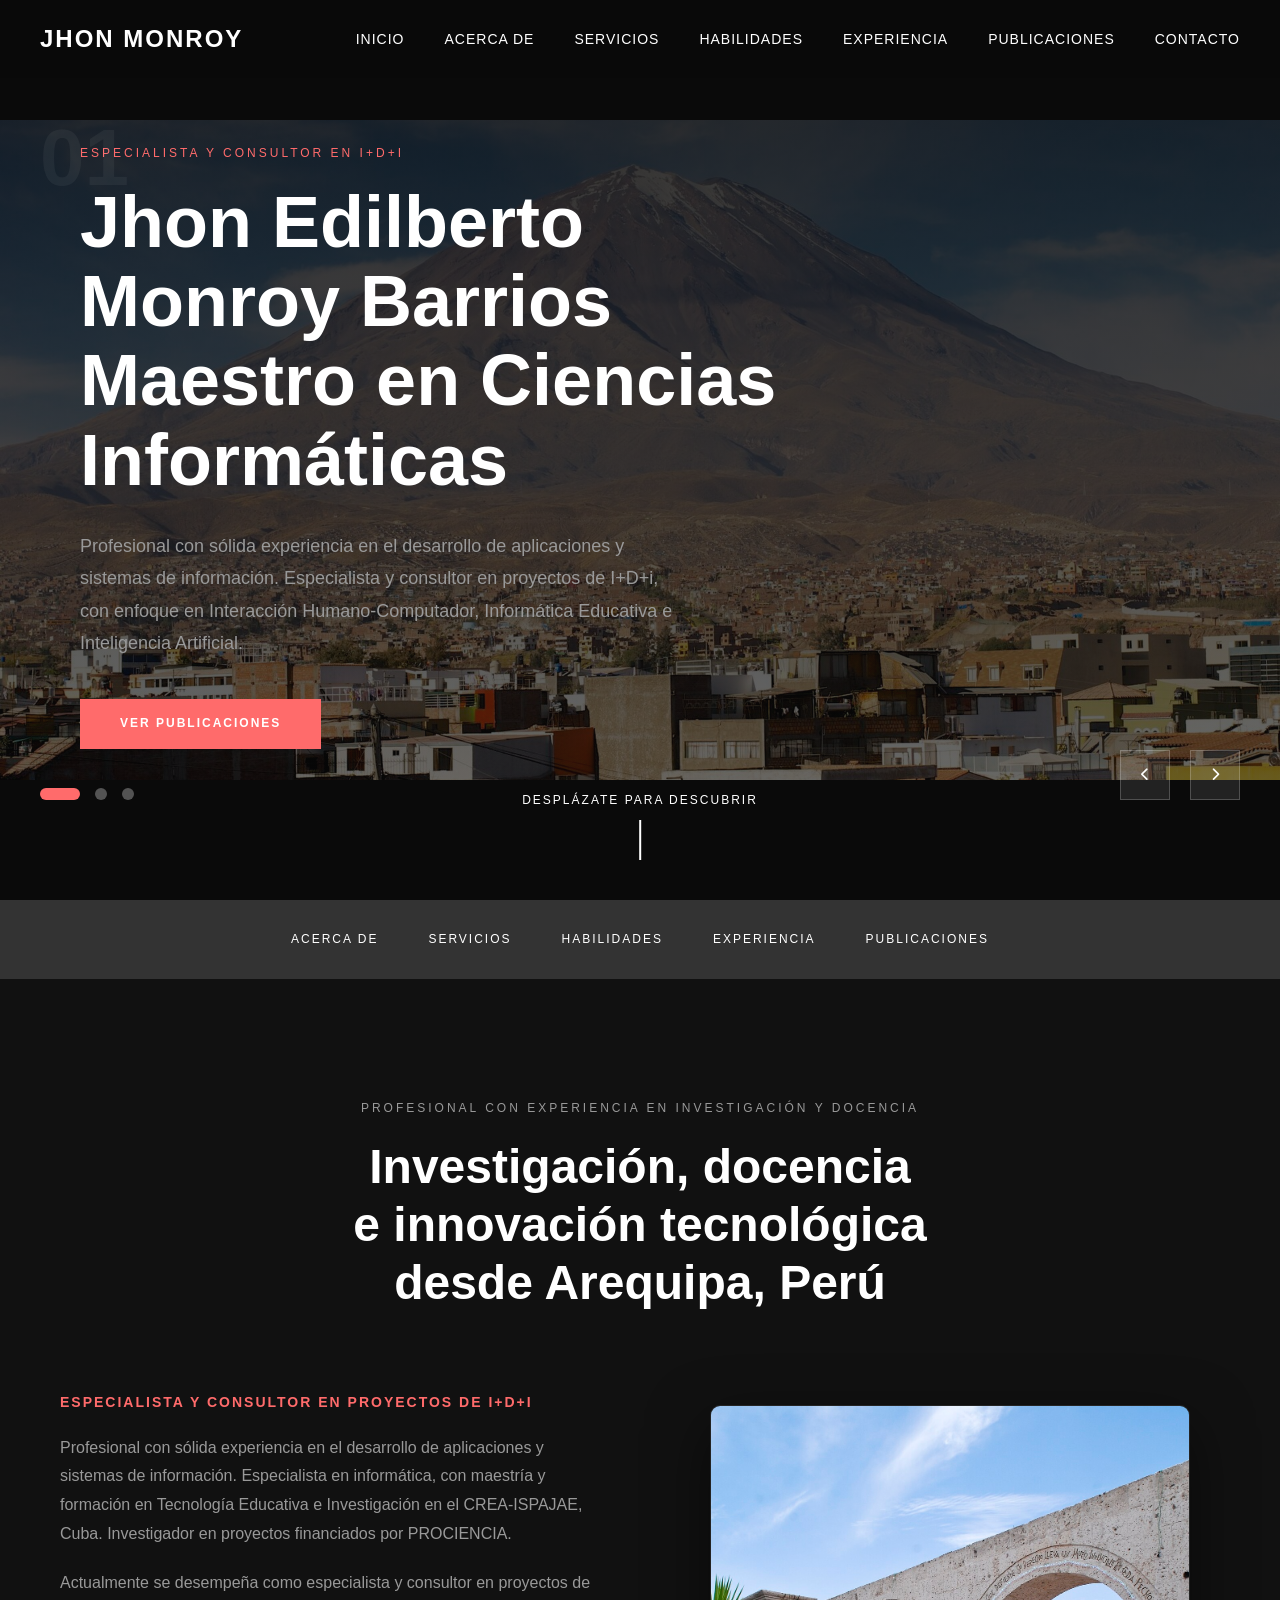
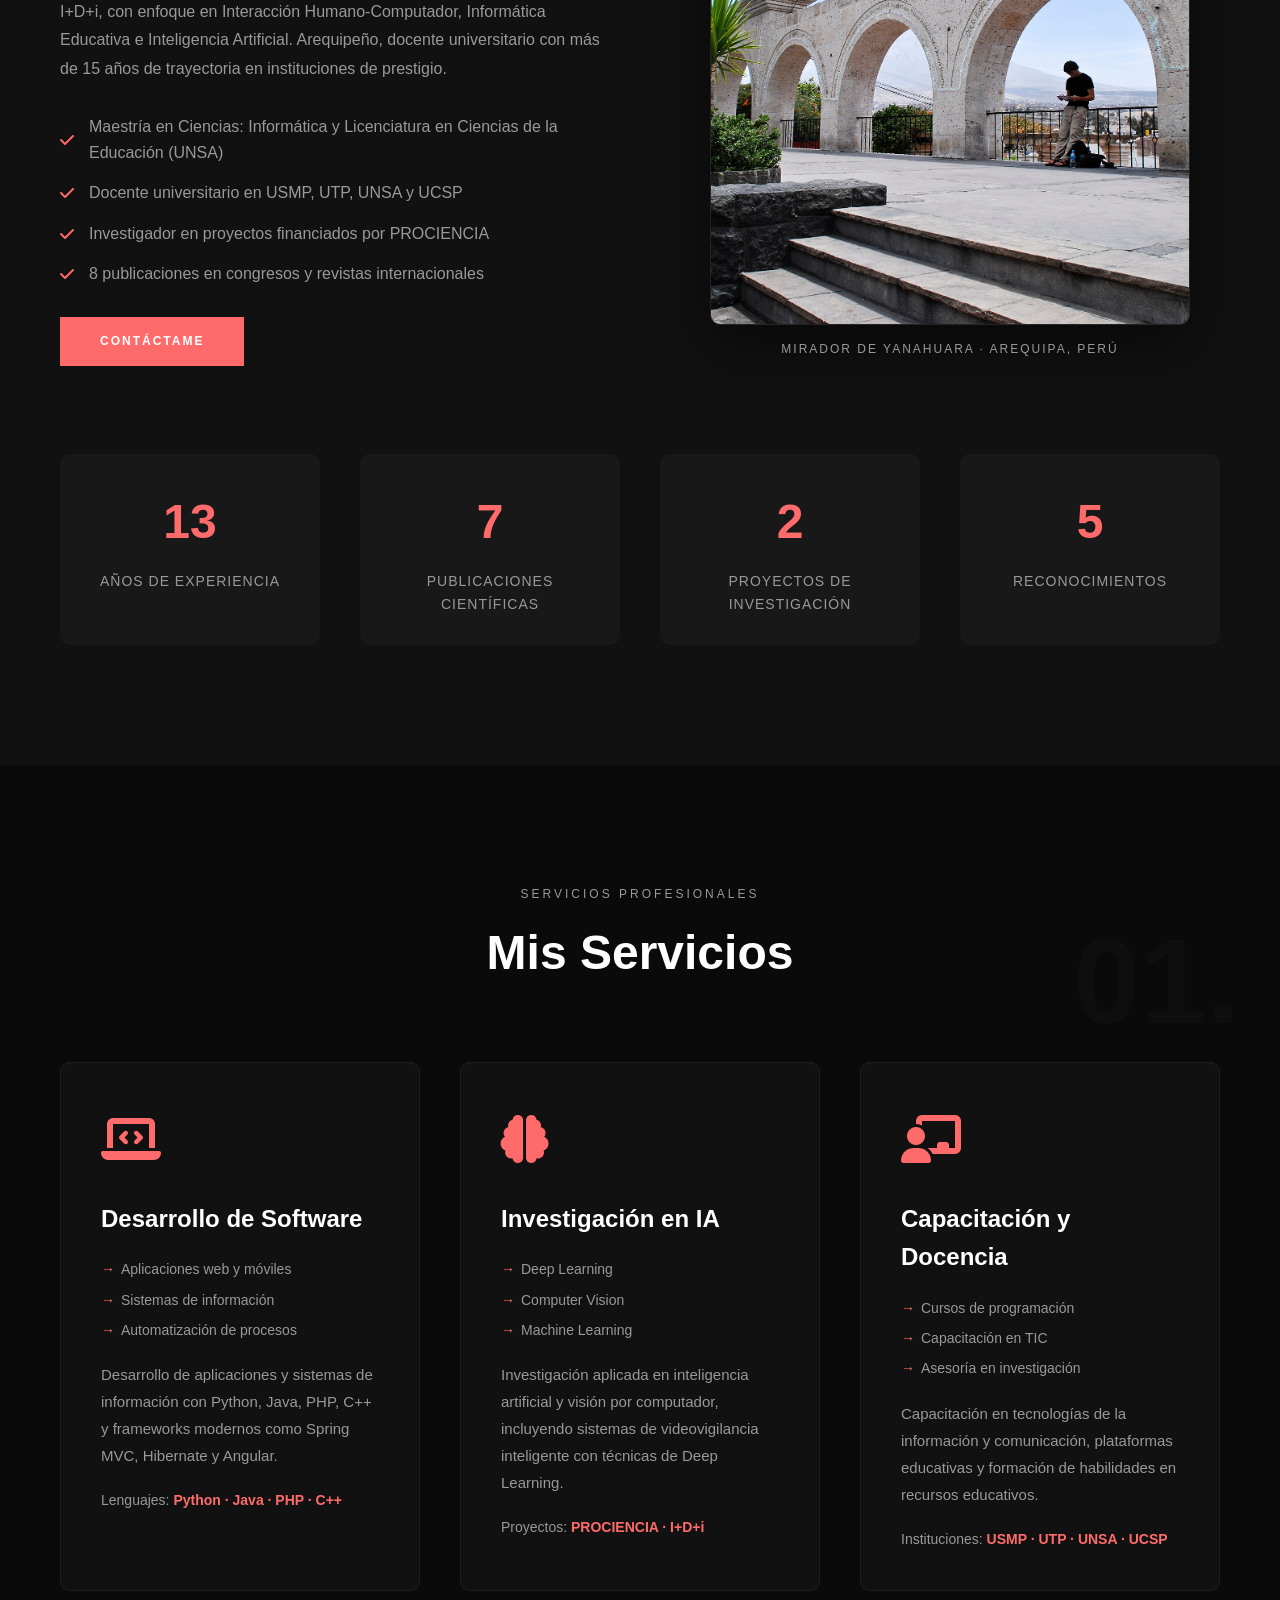
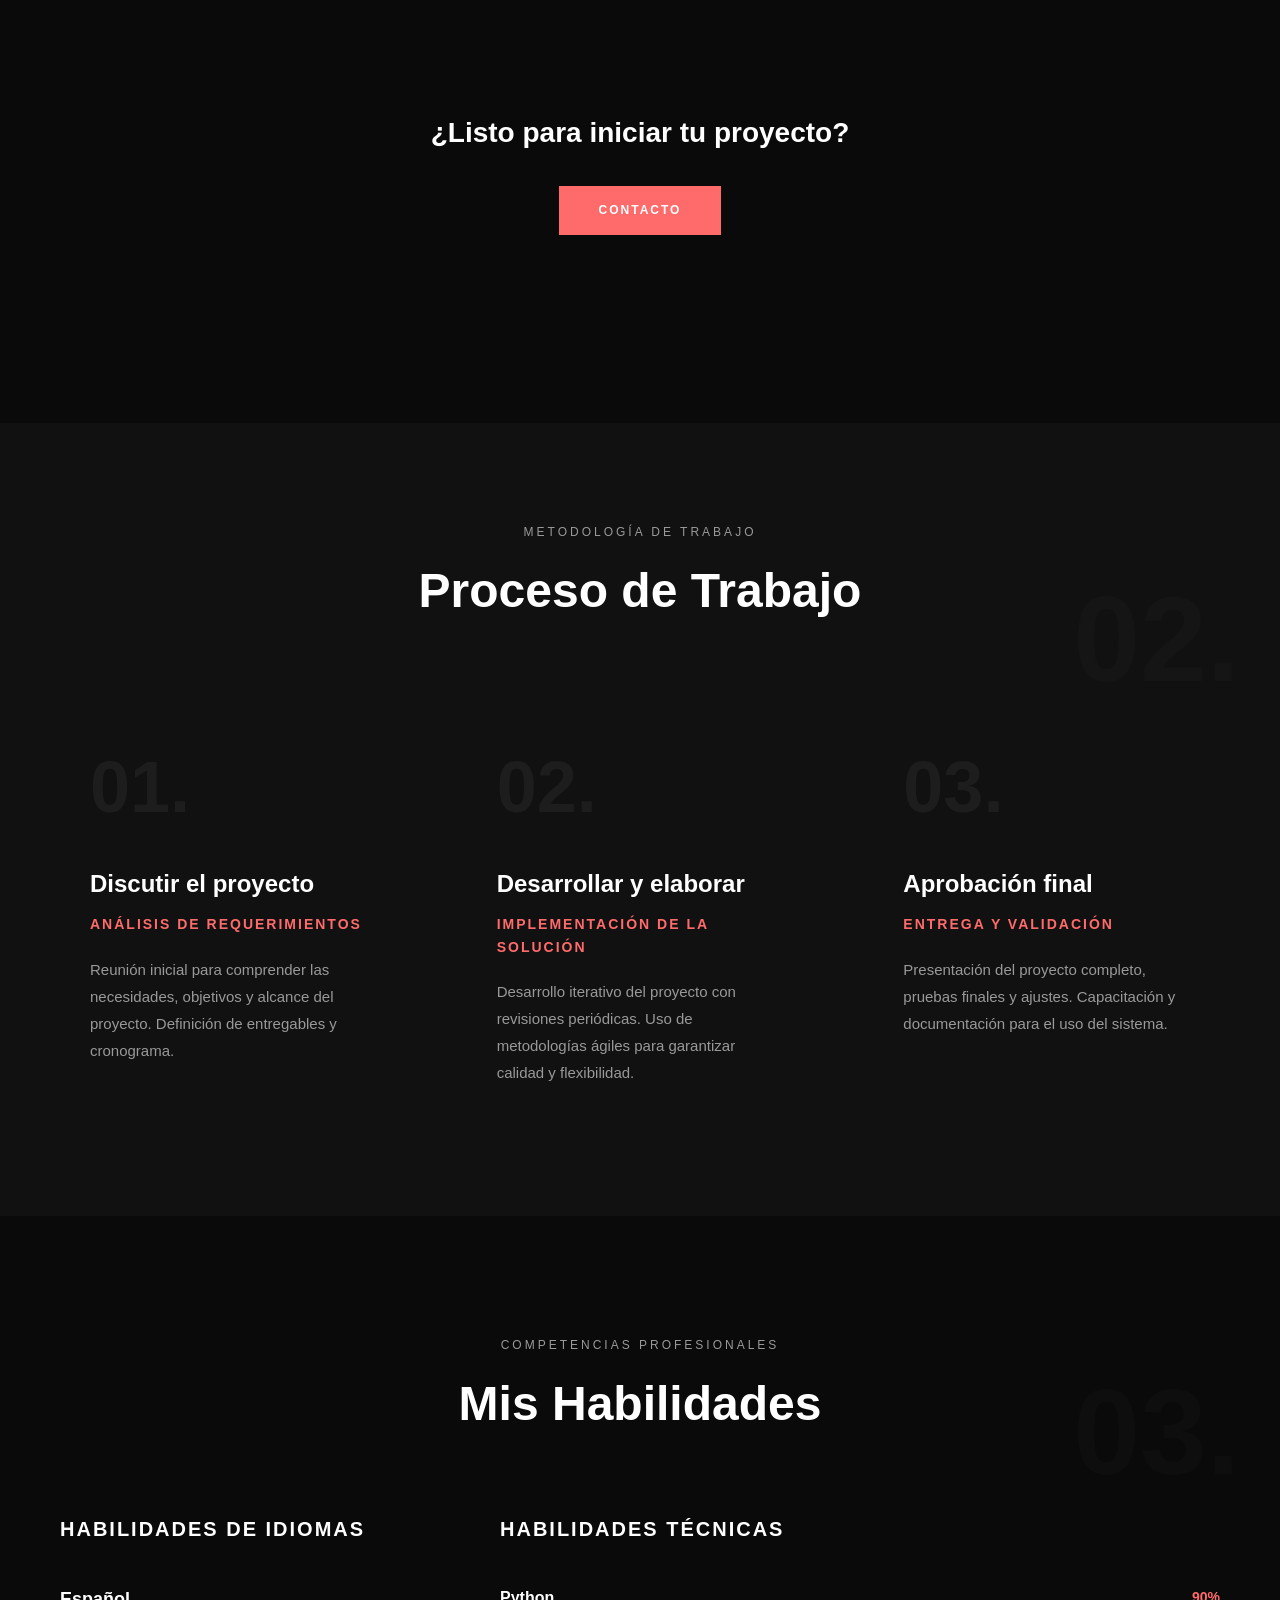
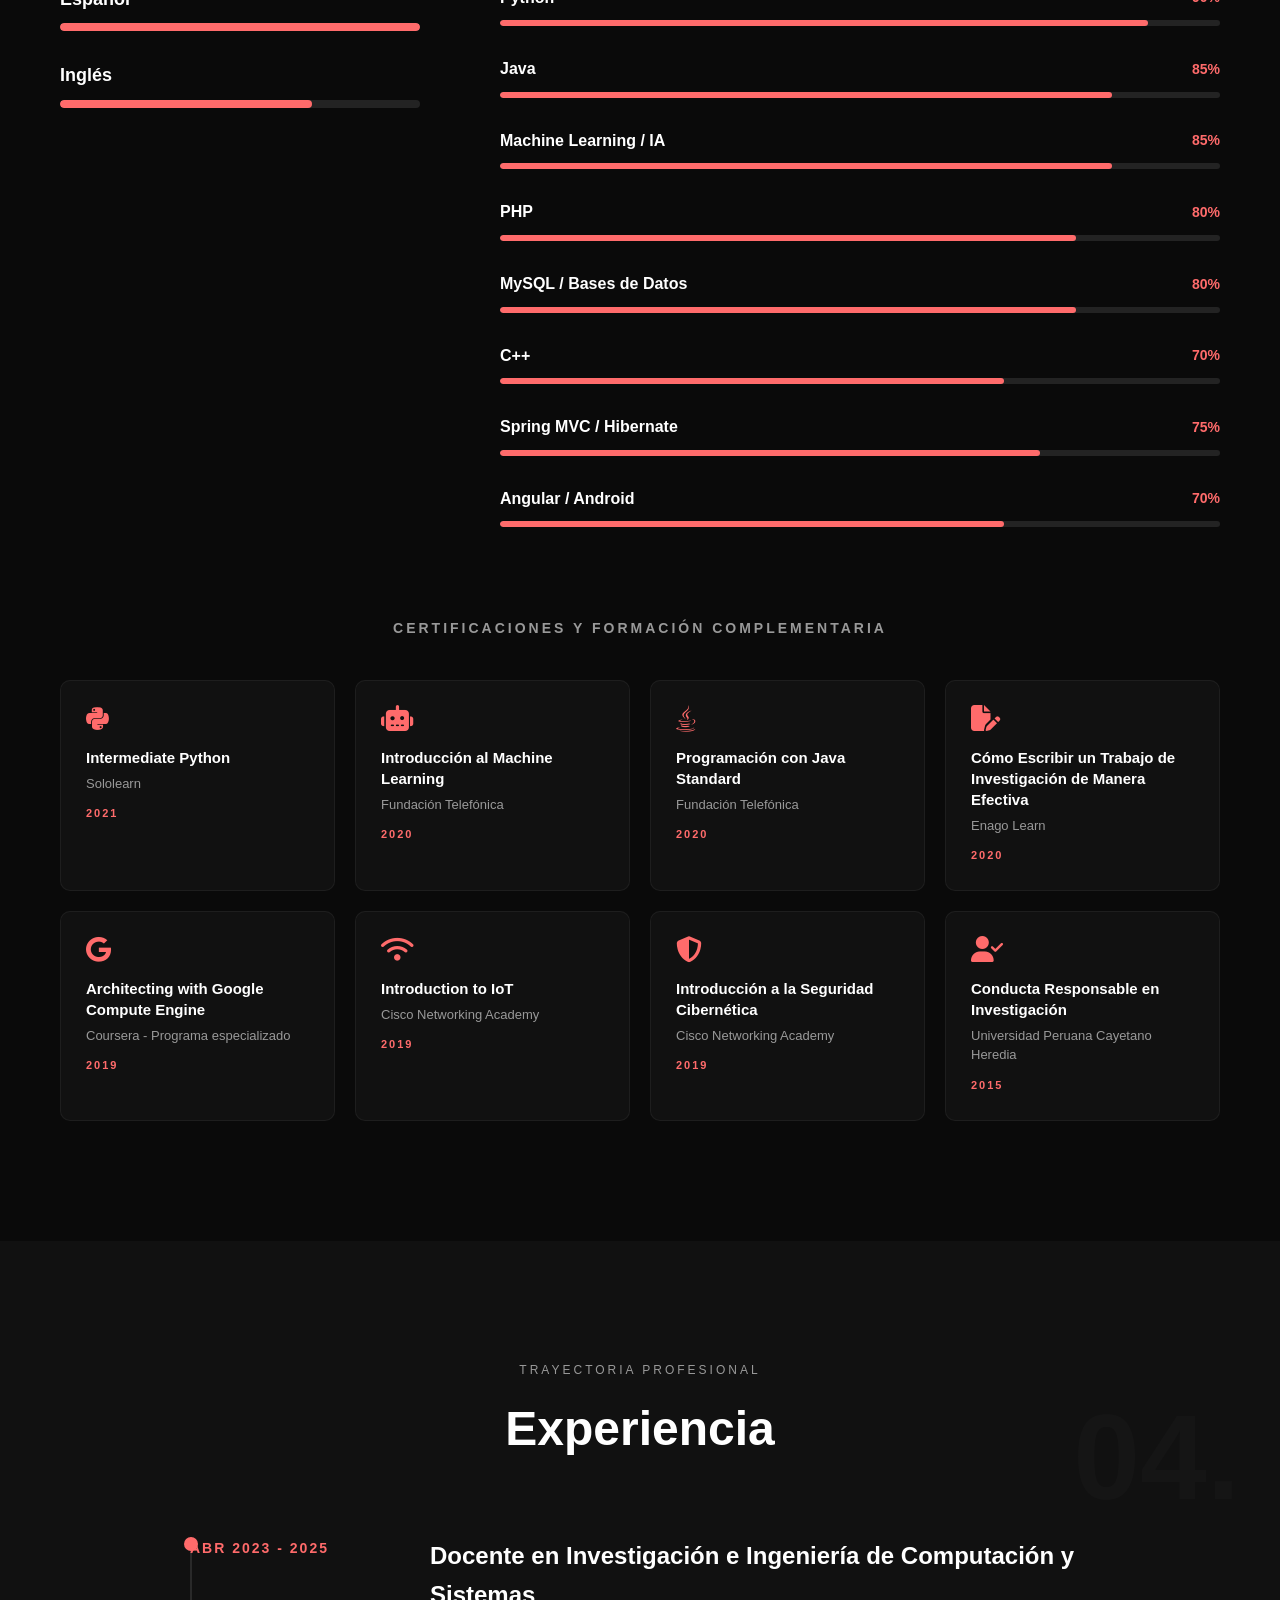
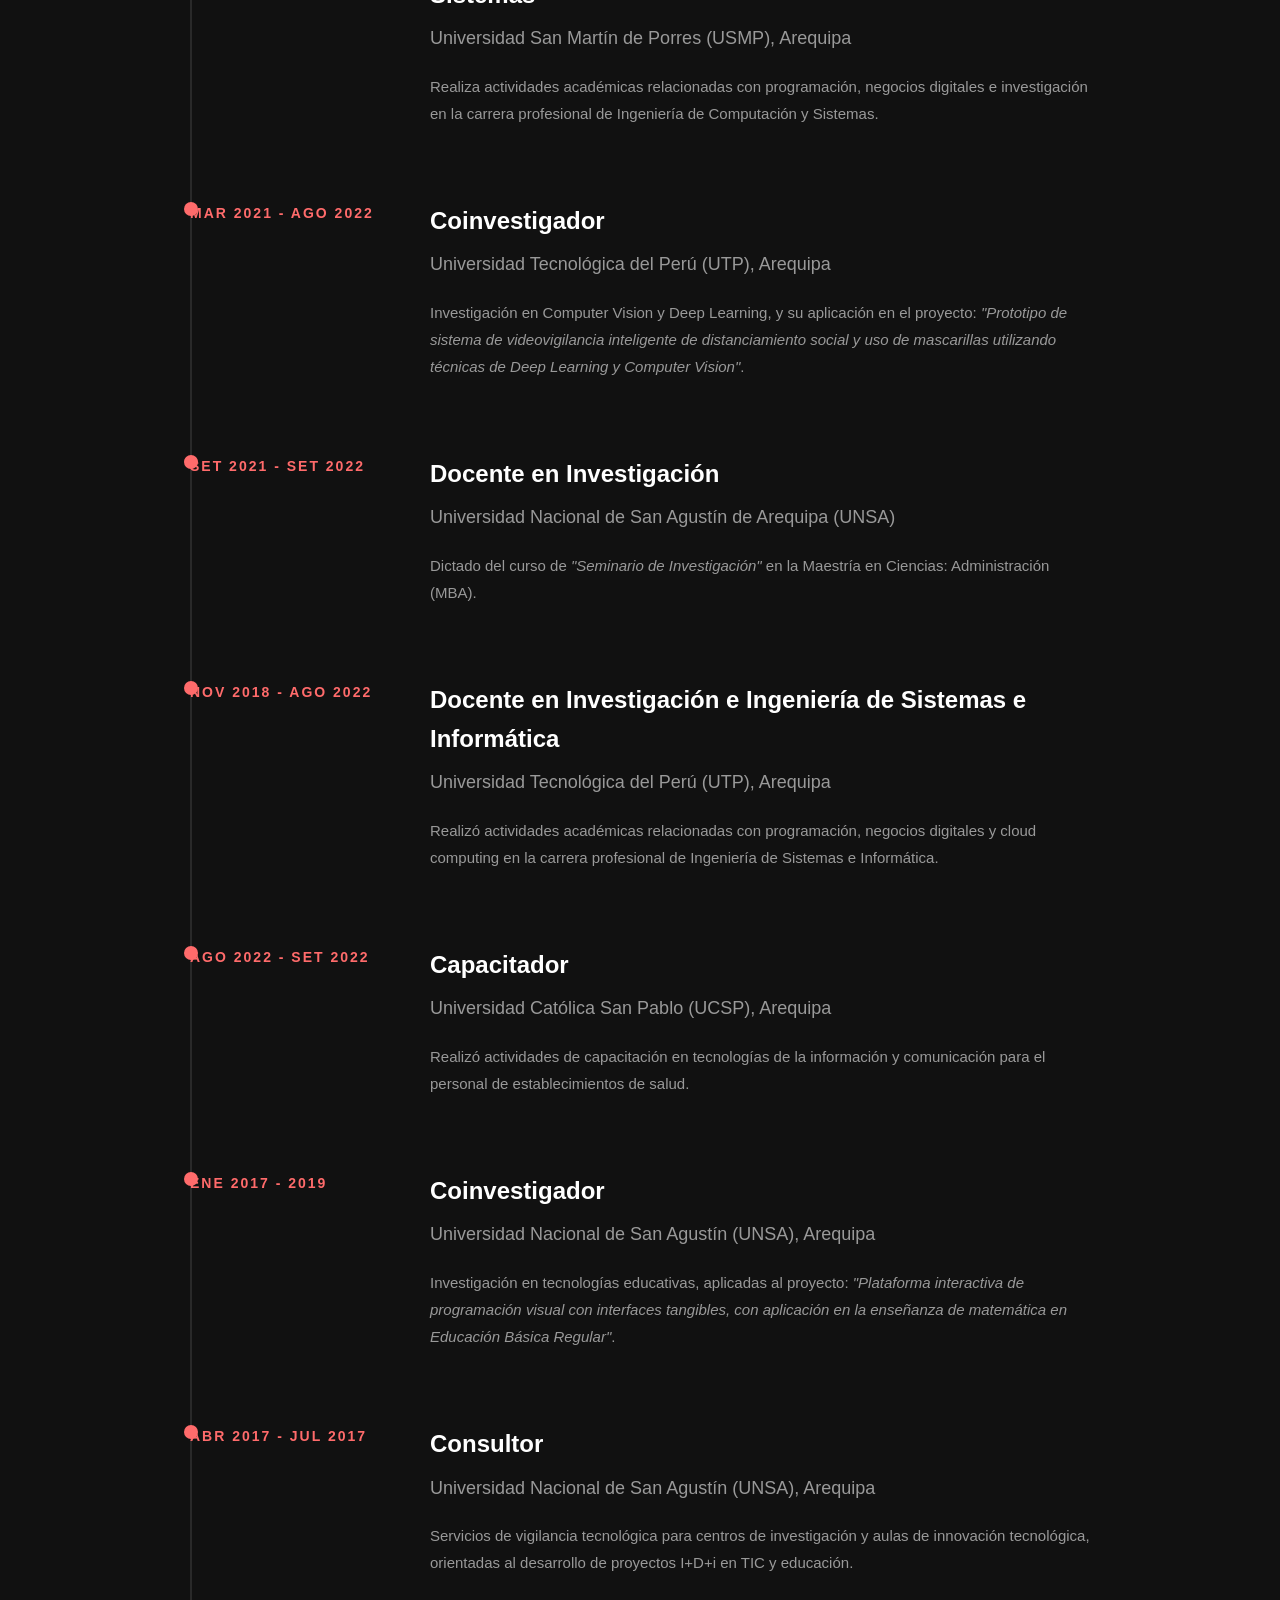
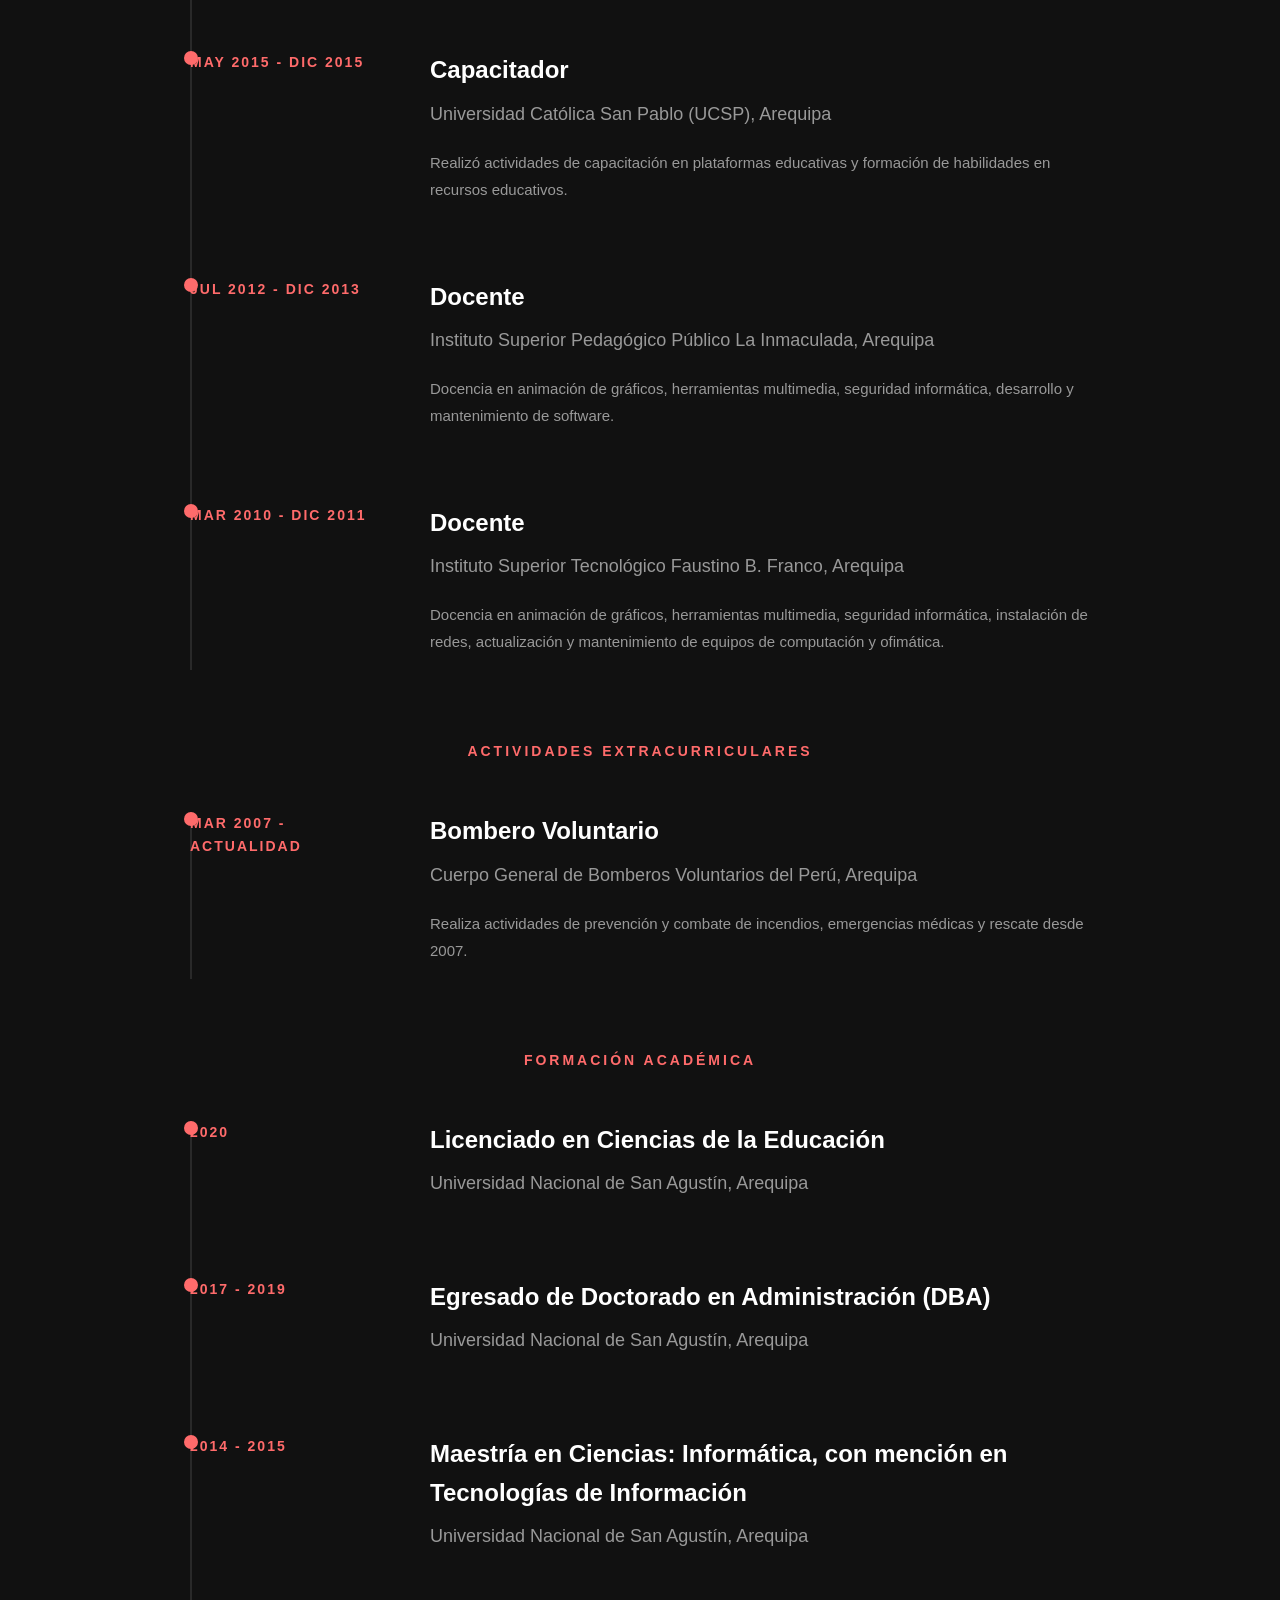
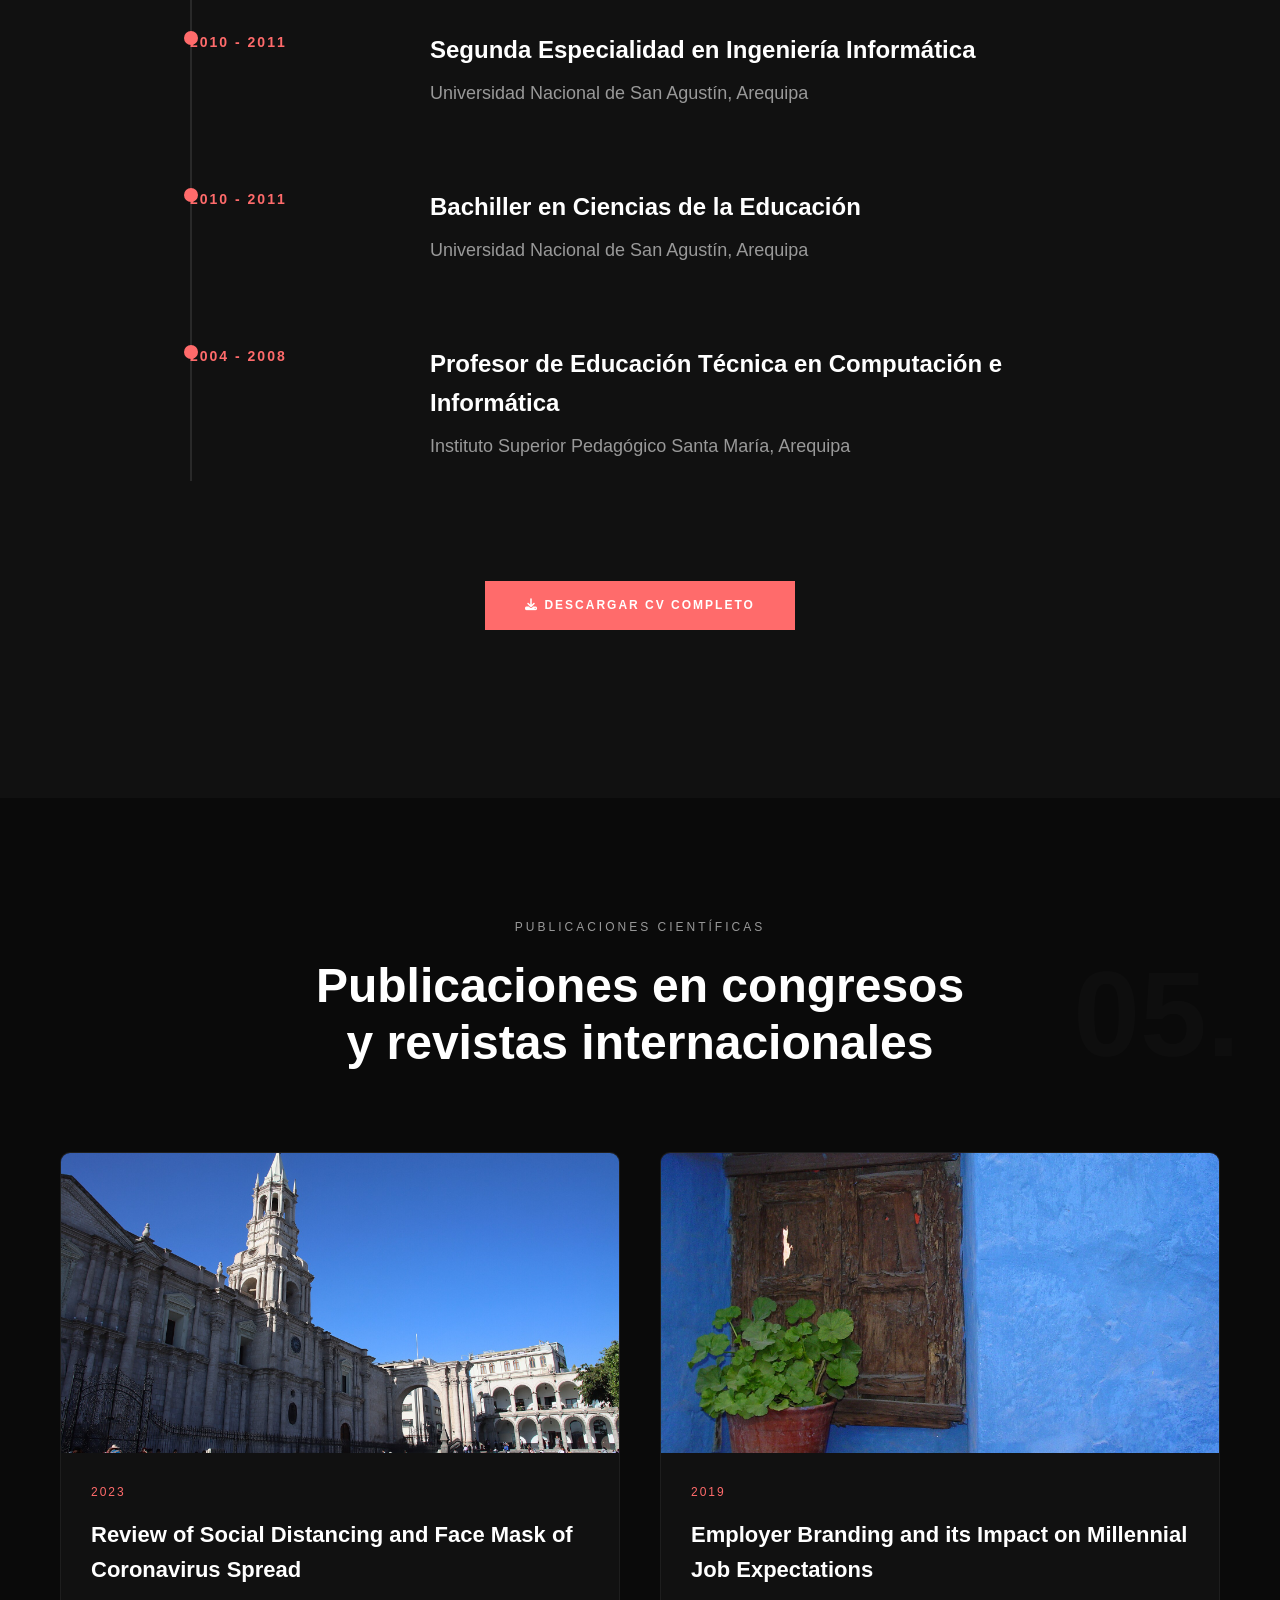
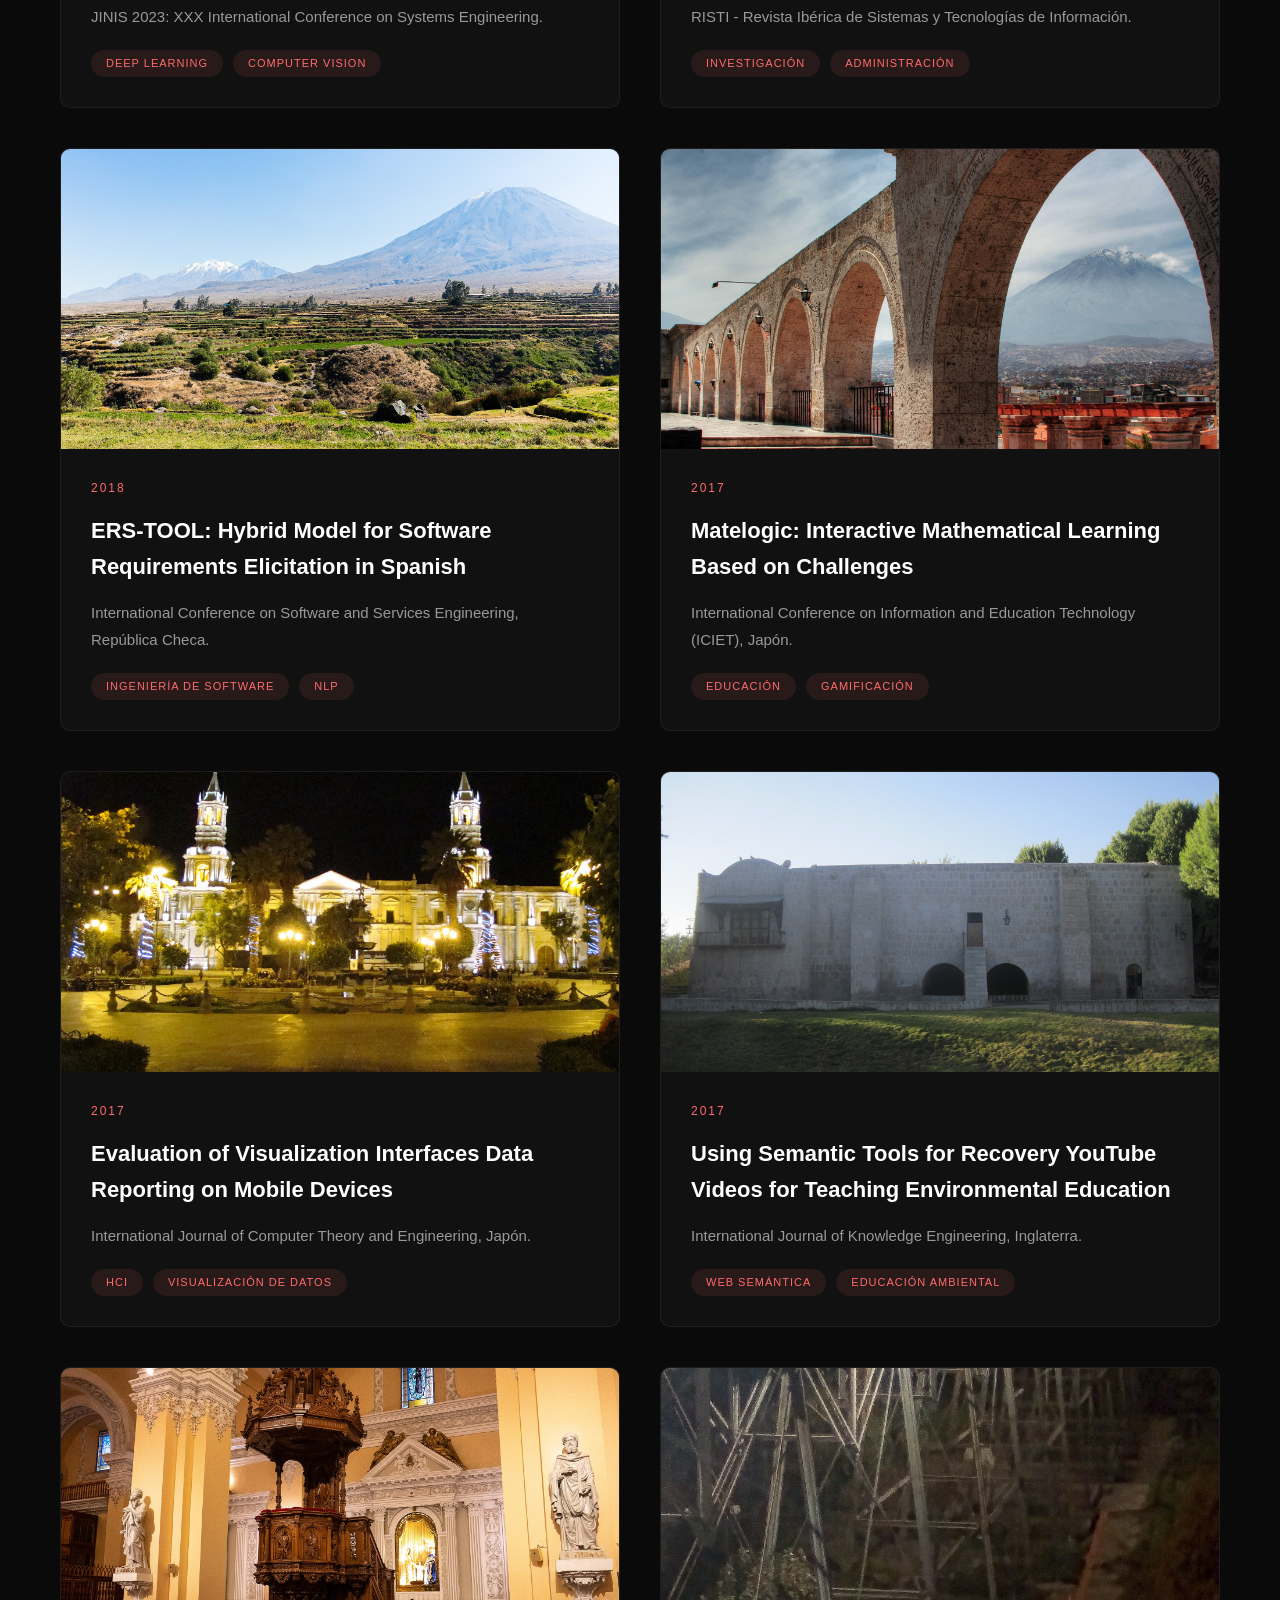
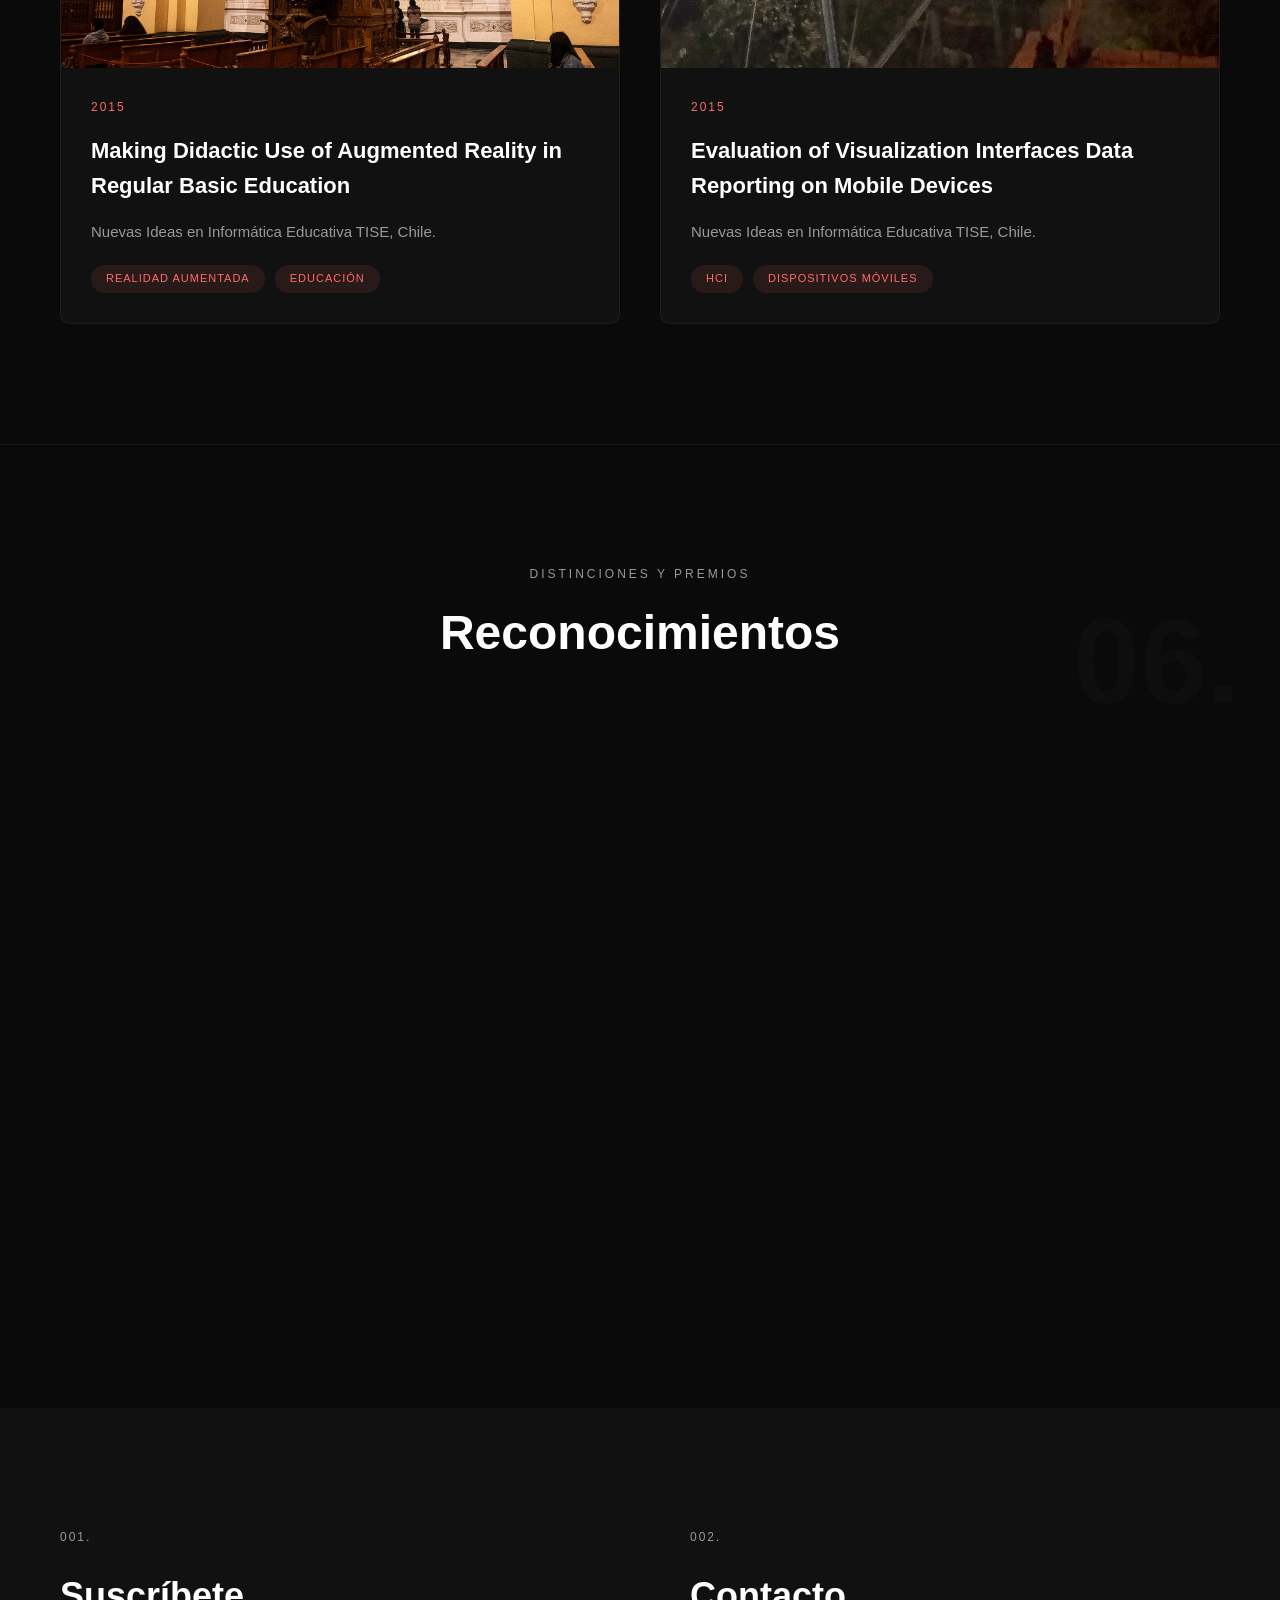
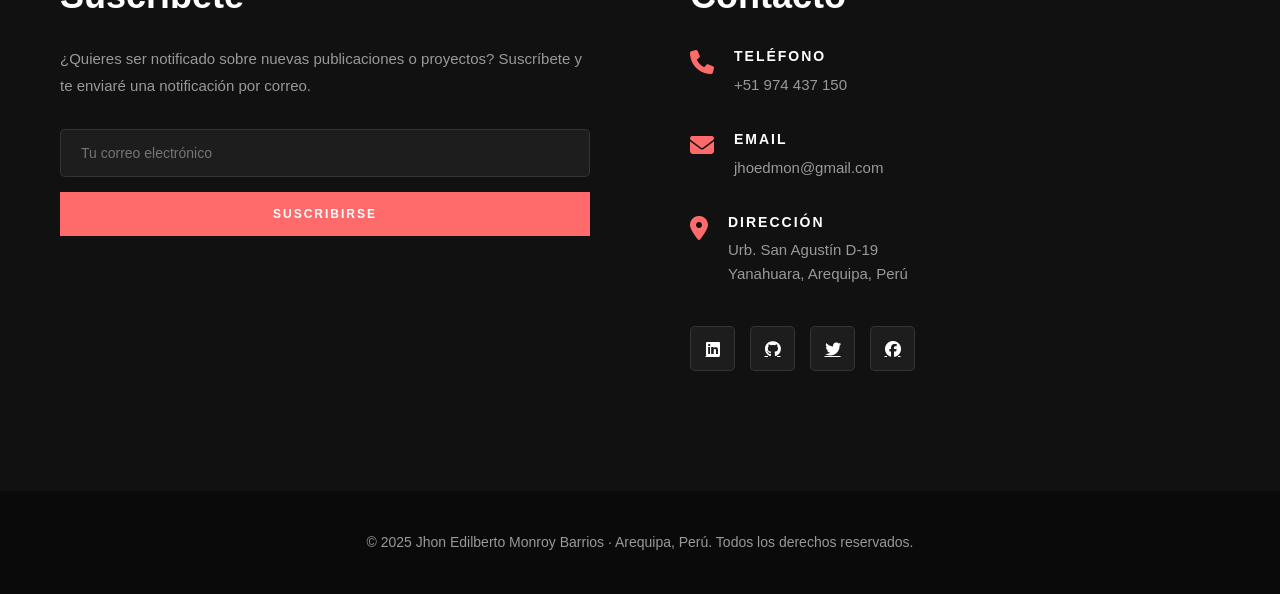
<file: index.html>
<!DOCTYPE html>
<html lang="es">
<head>
    <meta charset="UTF-8">
    <meta name="viewport" content="width=device-width, initial-scale=1.0">
    <meta name="description" content="Jhon Edilberto Monroy Barrios - Maestro en Ciencias Informáticas. Especialista y consultor en proyectos de I+D+i, investigador y docente universitario en Arequipa, Perú.">
    <title>Jhon Monroy | Portfolio Personal</title>
    <link rel="stylesheet" href="css/style.css">
    <link rel="stylesheet" href="https://cdnjs.cloudflare.com/ajax/libs/font-awesome/6.4.0/css/all.min.css">
</head>
<body>
    <!-- Navigation -->
    <nav class="navbar" id="navbar">
        <div class="nav-container">
            <a href="#" class="logo">JHON MONROY</a>
            <button class="menu-toggle" id="menuToggle">
                <span></span>
                <span></span>
                <span></span>
            </button>
            <ul class="nav-menu" id="navMenu">
                <li><a href="#home">Inicio</a></li>
                <li><a href="#about">Acerca de</a></li>
                <li><a href="#services">Servicios</a></li>
                <li><a href="#skills">Habilidades</a></li>
                <li><a href="#resume">Experiencia</a></li>
                <li><a href="#portfolio">Publicaciones</a></li>
                <li><a href="#contact">Contacto</a></li>
            </ul>
        </div>
    </nav>

    <!-- Hero Section with Slider -->
    <section class="hero-slider" id="home">
        <div class="slider-container">
            <!-- Slide 1 -->
            <div class="slide active slide-bg-1" role="img" aria-label="Volcán Misti y ciudad de Arequipa, Perú">
                <div class="slide-content">
                    <div class="slide-number">01</div>
                    <div class="slide-category">Especialista y consultor en I+D+i</div>
                    <h1 class="slide-title">
                        <span class="line">Jhon Edilberto</span>
                        <span class="line">Monroy Barrios</span>
                        <span class="line">Maestro en Ciencias Informáticas</span>
                    </h1>
                    <p class="slide-description">
                        Profesional con sólida experiencia en el desarrollo de aplicaciones y sistemas de información. 
                        Especialista y consultor en proyectos de I+D+i, con enfoque en Interacción Humano-Computador, 
                        Informática Educativa e Inteligencia Artificial.
                    </p>
                    <a href="#portfolio" class="btn-primary">Ver publicaciones</a>
                </div>
            </div>

            <!-- Slide 2 -->
            <div class="slide slide-bg-2" role="img" aria-label="Plaza de Armas de Arequipa, Perú">
                <div class="slide-content">
                    <div class="slide-number">02</div>
                    <div class="slide-category">Docencia Universitaria</div>
                    <h1 class="slide-title">
                        <span class="line">Experiencia académica</span>
                        <span class="line">en universidades</span>
                        <span class="line">de Arequipa, Perú</span>
                    </h1>
                    <p class="slide-description">
                        Docente en Investigación e Ingeniería de Computación y Sistemas en la USMP, con experiencia 
                        docente en la UTP y la UNSA en programación, negocios digitales, cloud computing e investigación.
                    </p>
                    <a href="#resume" class="btn-primary">Ver experiencia</a>
                </div>
            </div>

            <!-- Slide 3 -->
            <div class="slide slide-bg-3" role="img" aria-label="Monasterio de Santa Catalina de Siena, Arequipa, Perú">
                <div class="slide-content">
                    <div class="slide-number">03</div>
                    <div class="slide-category">Investigación Científica</div>
                    <h1 class="slide-title">
                        <span class="line">Publicaciones</span>
                        <span class="line">en congresos y revistas</span>
                        <span class="line">internacionales</span>
                    </h1>
                    <p class="slide-description">
                        Investigador en proyectos financiados por PROCIENCIA. Publicaciones en Deep Learning, 
                        Computer Vision, Tecnología Educativa e Interfaces Tangibles presentadas en Perú, Japón, 
                        Chile, Inglaterra y República Checa.
                    </p>
                    <a href="#portfolio" class="btn-primary">Ver publicaciones</a>
                </div>
            </div>
        </div>

        <!-- Slider Controls -->
        <div class="slider-controls">
            <button class="slider-btn prev" id="prevSlide">
                <i class="fas fa-chevron-left"></i>
            </button>
            <button class="slider-btn next" id="nextSlide">
                <i class="fas fa-chevron-right"></i>
            </button>
        </div>

        <!-- Slider Indicators -->
        <div class="slider-indicators">
            <span class="indicator active" data-slide="0"></span>
            <span class="indicator" data-slide="1"></span>
            <span class="indicator" data-slide="2"></span>
        </div>

        <!-- Scroll Down -->
        <div class="scroll-down">
            <span>Desplázate para descubrir</span>
            <div class="scroll-arrow"></div>
        </div>
    </section>

    <!-- Quick Links -->
    <div class="quick-links">
        <a href="#about">Acerca de</a>
        <a href="#services">Servicios</a>
        <a href="#skills">Habilidades</a>
        <a href="#resume">Experiencia</a>
        <a href="#portfolio">Publicaciones</a>
    </div>

    <!-- About Section -->
    <section class="about-section" id="about">
        <div class="container">
            <div class="section-header">
                <span class="section-subtitle">PROFESIONAL CON EXPERIENCIA EN INVESTIGACIÓN Y DOCENCIA</span>
                <h2 class="section-title">
                    <span class="title-line">Investigación, docencia</span>
                    <span class="title-line">e innovación tecnológica</span>
                    <span class="title-line">desde Arequipa, Perú</span>
                </h2>
            </div>

            <div class="about-content">
                <div class="about-text">
                    <h3>Especialista y consultor en proyectos de I+D+i</h3>
                    <p>
                        Profesional con sólida experiencia en el desarrollo de aplicaciones y sistemas de información. 
                        Especialista en informática, con maestría y formación en Tecnología Educativa e Investigación en 
                        el CREA-ISPAJAE, Cuba. Investigador en proyectos financiados por PROCIENCIA.
                    </p>
                    <p>
                        Actualmente se desempeña como especialista y consultor en proyectos de I+D+i, con enfoque en 
                        Interacción Humano-Computador, Informática Educativa e Inteligencia Artificial. Arequipeño, 
                        docente universitario con más de 15 años de trayectoria en instituciones de prestigio.
                    </p>
                    <ul class="about-list">
                        <li><i class="fas fa-check"></i> Maestría en Ciencias: Informática y Licenciatura en Ciencias de la Educación (UNSA)</li>
                        <li><i class="fas fa-check"></i> Docente universitario en USMP, UTP, UNSA y UCSP</li>
                        <li><i class="fas fa-check"></i> Investigador en proyectos financiados por PROCIENCIA</li>
                        <li><i class="fas fa-check"></i> 8 publicaciones en congresos y revistas internacionales</li>
                    </ul>
                    <a href="#contact" class="btn-primary">Contáctame</a>
                </div>

                <div class="about-image">
                    <img src="images/about.jpg" alt="Mirador de Yanahuara con el volcán Misti al fondo, Arequipa, Perú" loading="lazy">
                    <p class="about-image-caption">Mirador de Yanahuara · Arequipa, Perú</p>
                </div>
            </div>

            <!-- Stats Counter -->
            <div class="stats-counter">
                <div class="stat-item">
                    <div class="stat-number" data-target="15">0</div>
                    <div class="stat-label">Años de experiencia</div>
                </div>
                <div class="stat-item">
                    <div class="stat-number" data-target="8">0</div>
                    <div class="stat-label">Publicaciones científicas</div>
                </div>
                <div class="stat-item">
                    <div class="stat-number" data-target="3">0</div>
                    <div class="stat-label">Proyectos de investigación</div>
                </div>
                <div class="stat-item">
                    <div class="stat-number" data-target="6">0</div>
                    <div class="stat-label">Reconocimientos</div>
                </div>
            </div>
        </div>
    </section>

    <!-- Services Section -->
    <section class="services-section" id="services">
        <div class="container">
            <div class="section-header">
                <span class="section-subtitle">SERVICIOS PROFESIONALES</span>
                <h2 class="section-title">Mis Servicios</h2>
            </div>

            <div class="services-grid">
                <div class="service-card">
                    <div class="service-icon">
                        <i class="fas fa-laptop-code"></i>
                    </div>
                    <h3>Desarrollo de Software</h3>
                    <ul class="service-features">
                        <li>Aplicaciones web y móviles</li>
                        <li>Sistemas de información</li>
                        <li>Automatización de procesos</li>
                    </ul>
                    <p>Desarrollo de aplicaciones y sistemas de información con Python, Java, PHP, C++ y frameworks modernos como Spring MVC, Hibernate y Angular.</p>
                    <div class="service-price">Lenguajes: <span>Python · Java · PHP · C++</span></div>
                </div>

                <div class="service-card">
                    <div class="service-icon">
                        <i class="fas fa-brain"></i>
                    </div>
                    <h3>Investigación en IA</h3>
                    <ul class="service-features">
                        <li>Deep Learning</li>
                        <li>Computer Vision</li>
                        <li>Machine Learning</li>
                    </ul>
                    <p>Investigación aplicada en inteligencia artificial y visión por computador, incluyendo sistemas de videovigilancia inteligente con técnicas de Deep Learning.</p>
                    <div class="service-price">Proyectos: <span>PROCIENCIA · I+D+i</span></div>
                </div>

                <div class="service-card">
                    <div class="service-icon">
                        <i class="fas fa-chalkboard-teacher"></i>
                    </div>
                    <h3>Capacitación y Docencia</h3>
                    <ul class="service-features">
                        <li>Cursos de programación</li>
                        <li>Capacitación en TIC</li>
                        <li>Asesoría en investigación</li>
                    </ul>
                    <p>Capacitación en tecnologías de la información y comunicación, plataformas educativas y formación de habilidades en recursos educativos.</p>
                    <div class="service-price">Instituciones: <span>USMP · UTP · UNSA · UCSP</span></div>
                </div>
            </div>

            <div class="services-cta">
                <h4>¿Listo para iniciar tu proyecto?</h4>
                <a href="#contact" class="btn-primary">Contacto</a>
            </div>
        </div>

        <div class="section-number">01.</div>
    </section>

    <!-- Working Process -->
    <section class="process-section">
        <div class="container">
            <div class="section-header">
                <span class="section-subtitle">METODOLOGÍA DE TRABAJO</span>
                <h2 class="section-title">Proceso de Trabajo</h2>
            </div>

            <div class="process-grid">
                <div class="process-item">
                    <div class="process-number">01.</div>
                    <h4>Discutir el proyecto</h4>
                    <h5>Análisis de requerimientos</h5>
                    <p>Reunión inicial para comprender las necesidades, objetivos y alcance del proyecto. Definición de entregables y cronograma.</p>
                </div>

                <div class="process-item">
                    <div class="process-number">02.</div>
                    <h4>Desarrollar y elaborar</h4>
                    <h5>Implementación de la solución</h5>
                    <p>Desarrollo iterativo del proyecto con revisiones periódicas. Uso de metodologías ágiles para garantizar calidad y flexibilidad.</p>
                </div>

                <div class="process-item">
                    <div class="process-number">03.</div>
                    <h4>Aprobación final</h4>
                    <h5>Entrega y validación</h5>
                    <p>Presentación del proyecto completo, pruebas finales y ajustes. Capacitación y documentación para el uso del sistema.</p>
                </div>
            </div>
        </div>

        <div class="section-number">02.</div>
    </section>

    <!-- Skills Section -->
    <section class="skills-section" id="skills">
        <div class="container">
            <div class="section-header">
                <span class="section-subtitle">COMPETENCIAS PROFESIONALES</span>
                <h2 class="section-title">Mis Habilidades</h2>
            </div>

            <div class="skills-content">
                <div class="skills-column">
                    <h3>Habilidades de Idiomas</h3>
                    <div class="language-skills">
                        <div class="language-item">
                            <span class="language-name">Español</span>
                            <div class="language-bar">
                                <div class="language-fill" style="width: 100%"></div>
                            </div>
                        </div>
                        <div class="language-item">
                            <span class="language-name">Inglés</span>
                            <div class="language-bar">
                                <div class="language-fill" style="width: 70%"></div>
                            </div>
                        </div>
                    </div>
                </div>

                <div class="skills-column">
                    <h3>Habilidades Técnicas</h3>
                    <div class="tech-skills">
                        <div class="skill-item">
                            <div class="skill-header">
                                <span class="skill-name">Python</span>
                                <span class="skill-percent">90%</span>
                            </div>
                            <div class="skill-bar">
                                <div class="skill-fill" data-width="90"></div>
                            </div>
                        </div>

                        <div class="skill-item">
                            <div class="skill-header">
                                <span class="skill-name">Java</span>
                                <span class="skill-percent">85%</span>
                            </div>
                            <div class="skill-bar">
                                <div class="skill-fill" data-width="85"></div>
                            </div>
                        </div>

                        <div class="skill-item">
                            <div class="skill-header">
                                <span class="skill-name">Machine Learning / IA</span>
                                <span class="skill-percent">85%</span>
                            </div>
                            <div class="skill-bar">
                                <div class="skill-fill" data-width="85"></div>
                            </div>
                        </div>

                        <div class="skill-item">
                            <div class="skill-header">
                                <span class="skill-name">PHP</span>
                                <span class="skill-percent">80%</span>
                            </div>
                            <div class="skill-bar">
                                <div class="skill-fill" data-width="80"></div>
                            </div>
                        </div>

                        <div class="skill-item">
                            <div class="skill-header">
                                <span class="skill-name">MySQL / Bases de Datos</span>
                                <span class="skill-percent">80%</span>
                            </div>
                            <div class="skill-bar">
                                <div class="skill-fill" data-width="80"></div>
                            </div>
                        </div>

                        <div class="skill-item">
                            <div class="skill-header">
                                <span class="skill-name">C++</span>
                                <span class="skill-percent">70%</span>
                            </div>
                            <div class="skill-bar">
                                <div class="skill-fill" data-width="70"></div>
                            </div>
                        </div>

                        <div class="skill-item">
                            <div class="skill-header">
                                <span class="skill-name">Spring MVC / Hibernate</span>
                                <span class="skill-percent">75%</span>
                            </div>
                            <div class="skill-bar">
                                <div class="skill-fill" data-width="75"></div>
                            </div>
                        </div>

                        <div class="skill-item">
                            <div class="skill-header">
                                <span class="skill-name">Angular / Android</span>
                                <span class="skill-percent">70%</span>
                            </div>
                            <div class="skill-bar">
                                <div class="skill-fill" data-width="70"></div>
                            </div>
                        </div>
                    </div>
                </div>
            </div>

            <!-- Certificaciones y Formación Complementaria -->
            <div class="certifications">
                <h3>Certificaciones y Formación Complementaria</h3>
                <div class="cert-grid">
                    <div class="cert-card">
                        <i class="fab fa-python"></i>
                        <h4>Intermediate Python</h4>
                        <p>Sololearn</p>
                        <span class="cert-year">2021</span>
                    </div>

                    <div class="cert-card">
                        <i class="fas fa-robot"></i>
                        <h4>Introducción al Machine Learning</h4>
                        <p>Fundación Telefónica</p>
                        <span class="cert-year">2020</span>
                    </div>

                    <div class="cert-card">
                        <i class="fab fa-java"></i>
                        <h4>Programación con Java Standard</h4>
                        <p>Fundación Telefónica</p>
                        <span class="cert-year">2020</span>
                    </div>

                    <div class="cert-card">
                        <i class="fas fa-file-pen"></i>
                        <h4>Cómo Escribir un Trabajo de Investigación de Manera Efectiva</h4>
                        <p>Enago Learn</p>
                        <span class="cert-year">2020</span>
                    </div>

                    <div class="cert-card">
                        <i class="fab fa-google"></i>
                        <h4>Architecting with Google Compute Engine</h4>
                        <p>Coursera - Programa especializado</p>
                        <span class="cert-year">2019</span>
                    </div>

                    <div class="cert-card">
                        <i class="fas fa-wifi"></i>
                        <h4>Introduction to IoT</h4>
                        <p>Cisco Networking Academy</p>
                        <span class="cert-year">2019</span>
                    </div>

                    <div class="cert-card">
                        <i class="fas fa-shield-halved"></i>
                        <h4>Introducción a la Seguridad Cibernética</h4>
                        <p>Cisco Networking Academy</p>
                        <span class="cert-year">2019</span>
                    </div>

                    <div class="cert-card">
                        <i class="fas fa-user-check"></i>
                        <h4>Conducta Responsable en Investigación</h4>
                        <p>Universidad Peruana Cayetano Heredia</p>
                        <span class="cert-year">2015</span>
                    </div>
                </div>
            </div>
        </div>

        <div class="section-number">03.</div>
    </section>

    <!-- Resume Section -->
    <section class="resume-section" id="resume">
        <div class="container">
            <div class="section-header">
                <span class="section-subtitle">TRAYECTORIA PROFESIONAL</span>
                <h2 class="section-title">Experiencia</h2>
            </div>

            <div class="resume-timeline">
                <div class="timeline-item">
                    <div class="timeline-date">Abr 2023 - 2025</div>
                    <div class="timeline-content">
                        <h3>Docente en Investigación e Ingeniería de Computación y Sistemas</h3>
                        <h4>Universidad San Martín de Porres (USMP), Arequipa</h4>
                        <p>
                            Realiza actividades académicas relacionadas con programación, negocios digitales e 
                            investigación en la carrera profesional de Ingeniería de Computación y Sistemas.
                        </p>
                    </div>
                </div>

                <div class="timeline-item">
                    <div class="timeline-date">Mar 2021 - Ago 2022</div>
                    <div class="timeline-content">
                        <h3>Coinvestigador</h3>
                        <h4>Universidad Tecnológica del Perú (UTP), Arequipa</h4>
                        <p>
                            Investigación en Computer Vision y Deep Learning, y su aplicación en el proyecto: 
                            <em>"Prototipo de sistema de videovigilancia inteligente de distanciamiento social y uso 
                            de mascarillas utilizando técnicas de Deep Learning y Computer Vision"</em>.
                        </p>
                    </div>
                </div>

                <div class="timeline-item">
                    <div class="timeline-date">Set 2021 - Set 2022</div>
                    <div class="timeline-content">
                        <h3>Docente en Investigación</h3>
                        <h4>Universidad Nacional de San Agustín de Arequipa (UNSA)</h4>
                        <p>
                            Dictado del curso de <em>"Seminario de Investigación"</em> en la Maestría en Ciencias: 
                            Administración (MBA).
                        </p>
                    </div>
                </div>

                <div class="timeline-item">
                    <div class="timeline-date">Nov 2018 - Ago 2022</div>
                    <div class="timeline-content">
                        <h3>Docente en Investigación e Ingeniería de Sistemas e Informática</h3>
                        <h4>Universidad Tecnológica del Perú (UTP), Arequipa</h4>
                        <p>
                            Realizó actividades académicas relacionadas con programación, negocios digitales y 
                            cloud computing en la carrera profesional de Ingeniería de Sistemas e Informática.
                        </p>
                    </div>
                </div>

                <div class="timeline-item">
                    <div class="timeline-date">Ago 2022 - Set 2022</div>
                    <div class="timeline-content">
                        <h3>Capacitador</h3>
                        <h4>Universidad Católica San Pablo (UCSP), Arequipa</h4>
                        <p>
                            Realizó actividades de capacitación en tecnologías de la información y comunicación 
                            para el personal de establecimientos de salud.
                        </p>
                    </div>
                </div>

                <div class="timeline-item">
                    <div class="timeline-date">Ene 2017 - 2019</div>
                    <div class="timeline-content">
                        <h3>Coinvestigador</h3>
                        <h4>Universidad Nacional de San Agustín (UNSA), Arequipa</h4>
                        <p>
                            Investigación en tecnologías educativas, aplicadas al proyecto: 
                            <em>"Plataforma interactiva de programación visual con interfaces tangibles, con aplicación 
                            en la enseñanza de matemática en Educación Básica Regular"</em>.
                        </p>
                    </div>
                </div>

                <div class="timeline-item">
                    <div class="timeline-date">Abr 2017 - Jul 2017</div>
                    <div class="timeline-content">
                        <h3>Consultor</h3>
                        <h4>Universidad Nacional de San Agustín (UNSA), Arequipa</h4>
                        <p>
                            Servicios de vigilancia tecnológica para centros de investigación y aulas de innovación 
                            tecnológica, orientadas al desarrollo de proyectos I+D+i en TIC y educación.
                        </p>
                    </div>
                </div>

                <div class="timeline-item">
                    <div class="timeline-date">May 2015 - Dic 2015</div>
                    <div class="timeline-content">
                        <h3>Capacitador</h3>
                        <h4>Universidad Católica San Pablo (UCSP), Arequipa</h4>
                        <p>
                            Realizó actividades de capacitación en plataformas educativas y formación de 
                            habilidades en recursos educativos.
                        </p>
                    </div>
                </div>

                <div class="timeline-item">
                    <div class="timeline-date">Jul 2012 - Dic 2013</div>
                    <div class="timeline-content">
                        <h3>Docente</h3>
                        <h4>Instituto Superior Pedagógico Público La Inmaculada, Arequipa</h4>
                        <p>
                            Docencia en animación de gráficos, herramientas multimedia, seguridad informática, 
                            desarrollo y mantenimiento de software.
                        </p>
                    </div>
                </div>

                <div class="timeline-item">
                    <div class="timeline-date">Mar 2010 - Dic 2011</div>
                    <div class="timeline-content">
                        <h3>Docente</h3>
                        <h4>Instituto Superior Tecnológico Faustino B. Franco, Arequipa</h4>
                        <p>
                            Docencia en animación de gráficos, herramientas multimedia, seguridad informática, 
                            instalación de redes, actualización y mantenimiento de equipos de computación y ofimática.
                        </p>
                    </div>
                </div>
            </div>

            <h3 class="timeline-subtitle">Actividades Extracurriculares</h3>

            <div class="resume-timeline">
                <div class="timeline-item">
                    <div class="timeline-date">Mar 2007 - Actualidad</div>
                    <div class="timeline-content">
                        <h3>Bombero Voluntario</h3>
                        <h4>Cuerpo General de Bomberos Voluntarios del Perú, Arequipa</h4>
                        <p>
                            Realiza actividades de prevención y combate de incendios, emergencias médicas 
                            y rescate desde 2007.
                        </p>
                    </div>
                </div>
            </div>

            <h3 class="timeline-subtitle">Formación Académica</h3>

            <div class="resume-timeline">
                <div class="timeline-item">
                    <div class="timeline-date">2020</div>
                    <div class="timeline-content">
                        <h3>Licenciado en Ciencias de la Educación</h3>
                        <h4>Universidad Nacional de San Agustín, Arequipa</h4>
                    </div>
                </div>

                <div class="timeline-item">
                    <div class="timeline-date">2017 - 2019</div>
                    <div class="timeline-content">
                        <h3>Egresado de Doctorado en Administración (DBA)</h3>
                        <h4>Universidad Nacional de San Agustín, Arequipa</h4>
                    </div>
                </div>

                <div class="timeline-item">
                    <div class="timeline-date">2014 - 2015</div>
                    <div class="timeline-content">
                        <h3>Maestría en Ciencias: Informática, con mención en Tecnologías de Información</h3>
                        <h4>Universidad Nacional de San Agustín, Arequipa</h4>
                    </div>
                </div>

                <div class="timeline-item">
                    <div class="timeline-date">2010 - 2011</div>
                    <div class="timeline-content">
                        <h3>Segunda Especialidad en Ingeniería Informática</h3>
                        <h4>Universidad Nacional de San Agustín, Arequipa</h4>
                    </div>
                </div>

                <div class="timeline-item">
                    <div class="timeline-date">2010 - 2011</div>
                    <div class="timeline-content">
                        <h3>Bachiller en Ciencias de la Educación</h3>
                        <h4>Universidad Nacional de San Agustín, Arequipa</h4>
                    </div>
                </div>

                <div class="timeline-item">
                    <div class="timeline-date">2004 - 2008</div>
                    <div class="timeline-content">
                        <h3>Profesor de Educación Técnica en Computación e Informática</h3>
                        <h4>Instituto Superior Pedagógico Santa María, Arequipa</h4>
                    </div>
                </div>
            </div>

            <div class="resume-download">
                <a href="Professional_CV_Jhon.pdf" download="CV_Jhon_Edilberto_Monroy_Barrios.pdf" class="btn-primary">
                    <i class="fas fa-download"></i> Descargar CV completo
                </a>
            </div>
        </div>

        <div class="section-number">04.</div>
    </section>

    <!-- Publications Section -->
    <section class="portfolio-section" id="portfolio">
        <div class="container">
            <div class="section-header">
                <span class="section-subtitle">PUBLICACIONES CIENTÍFICAS</span>
                <h2 class="section-title">
                    <span class="title-line">Publicaciones en congresos</span>
                    <span class="title-line">y revistas internacionales</span>
                </h2>
            </div>

            <div class="portfolio-grid">
                <div class="portfolio-item">
                    <div class="portfolio-image">
                        <img src="images/pub-1.jpg" alt="Plaza de Armas de Arequipa, Perú" loading="lazy">
                    </div>
                    <div class="portfolio-info">
                        <span class="portfolio-date">2023</span>
                        <h3>Review of Social Distancing and Face Mask of Coronavirus Spread</h3>
                        <p>JINIS 2023: XXX International Conference on Systems Engineering.</p>
                        <div class="portfolio-tags">
                            <span class="tag">Deep Learning</span>
                            <span class="tag">Computer Vision</span>
                        </div>
                    </div>
                </div>

                <div class="portfolio-item">
                    <div class="portfolio-image">
                        <img src="images/pub-2.jpg" alt="Monasterio de Santa Catalina, Arequipa, Perú" loading="lazy">
                    </div>
                    <div class="portfolio-info">
                        <span class="portfolio-date">2019</span>
                        <h3>Employer Branding and its Impact on Millennial Job Expectations</h3>
                        <p>RISTI - Revista Ibérica de Sistemas y Tecnologías de Información.</p>
                        <div class="portfolio-tags">
                            <span class="tag">Investigación</span>
                            <span class="tag">Administración</span>
                        </div>
                    </div>
                </div>

                <div class="portfolio-item">
                    <div class="portfolio-image">
                        <img src="images/pub-3.jpg" alt="Volcán Misti desde la ciudad de Arequipa, Perú" loading="lazy">
                    </div>
                    <div class="portfolio-info">
                        <span class="portfolio-date">2018</span>
                        <h3>ERS-TOOL: Hybrid Model for Software Requirements Elicitation in Spanish</h3>
                        <p>International Conference on Software and Services Engineering, República Checa.</p>
                        <div class="portfolio-tags">
                            <span class="tag">Ingeniería de Software</span>
                            <span class="tag">NLP</span>
                        </div>
                    </div>
                </div>

                <div class="portfolio-item">
                    <div class="portfolio-image">
                        <img src="images/pub-4.jpg" alt="Arcos de la plaza de Yanahuara con el volcán Misti, Arequipa, Perú" loading="lazy">
                    </div>
                    <div class="portfolio-info">
                        <span class="portfolio-date">2017</span>
                        <h3>Matelogic: Interactive Mathematical Learning Based on Challenges</h3>
                        <p>International Conference on Information and Education Technology (ICIET), Japón.</p>
                        <div class="portfolio-tags">
                            <span class="tag">Educación</span>
                            <span class="tag">Gamificación</span>
                        </div>
                    </div>
                </div>

                <div class="portfolio-item">
                    <div class="portfolio-image">
                        <img src="images/pub-5.jpg" alt="Plaza de Armas de Arequipa de noche, Perú" loading="lazy">
                    </div>
                    <div class="portfolio-info">
                        <span class="portfolio-date">2017</span>
                        <h3>Evaluation of Visualization Interfaces Data Reporting on Mobile Devices</h3>
                        <p>International Journal of Computer Theory and Engineering, Japón.</p>
                        <div class="portfolio-tags">
                            <span class="tag">HCI</span>
                            <span class="tag">Visualización de Datos</span>
                        </div>
                    </div>
                </div>

                <div class="portfolio-item">
                    <div class="portfolio-image">
                        <img src="images/pub-6.jpg" alt="Molino de Sabandía, Arequipa, Perú" loading="lazy">
                    </div>
                    <div class="portfolio-info">
                        <span class="portfolio-date">2017</span>
                        <h3>Using Semantic Tools for Recovery YouTube Videos for Teaching Environmental Education</h3>
                        <p>International Journal of Knowledge Engineering, Inglaterra.</p>
                        <div class="portfolio-tags">
                            <span class="tag">Web Semántica</span>
                            <span class="tag">Educación Ambiental</span>
                        </div>
                    </div>
                </div>

                <div class="portfolio-item">
                    <div class="portfolio-image">
                        <img src="images/pub-7.jpg" alt="Catedral Basílica de Arequipa, Perú" loading="lazy">
                    </div>
                    <div class="portfolio-info">
                        <span class="portfolio-date">2015</span>
                        <h3>Making Didactic Use of Augmented Reality in Regular Basic Education</h3>
                        <p>Nuevas Ideas en Informática Educativa TISE, Chile.</p>
                        <div class="portfolio-tags">
                            <span class="tag">Realidad Aumentada</span>
                            <span class="tag">Educación</span>
                        </div>
                    </div>
                </div>

                <div class="portfolio-item">
                    <div class="portfolio-image">
                        <img src="images/pub-8.jpg" alt="Puente de Fierro sobre el río Chili, Arequipa, Perú" loading="lazy">
                    </div>
                    <div class="portfolio-info">
                        <span class="portfolio-date">2015</span>
                        <h3>Evaluation of Visualization Interfaces Data Reporting on Mobile Devices</h3>
                        <p>Nuevas Ideas en Informática Educativa TISE, Chile.</p>
                        <div class="portfolio-tags">
                            <span class="tag">HCI</span>
                            <span class="tag">Dispositivos Móviles</span>
                        </div>
                    </div>
                </div>
            </div>
        </div>

        <div class="section-number">05.</div>
    </section>

    <!-- Awards Section -->
    <section class="awards-section" id="awards">
        <div class="container">
            <div class="section-header">
                <span class="section-subtitle">DISTINCIONES Y PREMIOS</span>
                <h2 class="section-title">Reconocimientos</h2>
            </div>

            <div class="awards-grid">
                <div class="award-item">
                    <i class="fas fa-medal"></i>
                    <span class="award-year">Feb 2021</span>
                    <h3>Excelente Desempeño</h3>
                    <p>Universidad Tecnológica del Perú, Arequipa.</p>
                </div>

                <div class="award-item">
                    <i class="fas fa-medal"></i>
                    <span class="award-year">Set 2020</span>
                    <h3>Excelente Desempeño</h3>
                    <p>Universidad Tecnológica del Perú, Arequipa.</p>
                </div>

                <div class="award-item">
                    <i class="fas fa-award"></i>
                    <span class="award-year">Dic 2018</span>
                    <h3>Incentivo por Filiación de Artículos Científicos</h3>
                    <p>Universidad Nacional de San Agustín de Arequipa.</p>
                </div>

                <div class="award-item">
                    <i class="fas fa-chalkboard-teacher"></i>
                    <span class="award-year">Dic 2018</span>
                    <h3>Ponente en el Curso Taller de Artículos Científicos</h3>
                    <p>Universidad Andina Néstor Cáceres Velásquez, Juliaca.</p>
                </div>

                <div class="award-item">
                    <i class="fas fa-graduation-cap"></i>
                    <span class="award-year">Mar 2015 - Mar 2016</span>
                    <h3>Ganador de la Beca de Maestría en Informática</h3>
                    <p>CONCYTEC, Arequipa.</p>
                </div>

                <div class="award-item">
                    <i class="fas fa-trophy"></i>
                    <span class="award-year">Dic 2015</span>
                    <h3>Reconocimiento Karl Steinbuch de Informática</h3>
                    <p>Por mejor exposición. Universidad Nacional de San Agustín, Arequipa.</p>
                </div>
            </div>
        </div>

        <div class="section-number">06.</div>
    </section>

    <!-- Contact Section -->
    <section class="contact-section" id="contact">
        <div class="container">
            <div class="contact-content">
                <div class="contact-info">
                    <span class="contact-number">001.</span>
                    <h2>Suscríbete</h2>
                    <p>¿Quieres ser notificado sobre nuevas publicaciones o proyectos? Suscríbete y te enviaré una notificación por correo.</p>
                    
                    <form class="subscribe-form">
                        <input type="email" placeholder="Tu correo electrónico" required>
                        <button type="submit" class="btn-primary">Suscribirse</button>
                    </form>
                </div>

                <div class="contact-details">
                    <span class="contact-number">002.</span>
                    <h2>Contacto</h2>
                    
                    <div class="contact-items">
                        <div class="contact-item">
                            <i class="fas fa-phone"></i>
                            <div>
                                <h4>Teléfono</h4>
                                <a href="tel:+51974437150">+51 974 437 150</a>
                            </div>
                        </div>

                        <div class="contact-item">
                            <i class="fas fa-envelope"></i>
                            <div>
                                <h4>Email</h4>
                                <a href="mailto:jhoedmon@gmail.com">jhoedmon@gmail.com</a>
                            </div>
                        </div>

                        <div class="contact-item">
                            <i class="fas fa-map-marker-alt"></i>
                            <div>
                                <h4>Dirección</h4>
                                <p>Urb. San Agustín D-19<br>Yanahuara, Arequipa, Perú</p>
                            </div>
                        </div>
                    </div>

                    <div class="social-links">
                        <a href="#" class="social-link"><i class="fab fa-linkedin"></i></a>
                        <a href="#" class="social-link"><i class="fab fa-github"></i></a>
                        <a href="#" class="social-link"><i class="fab fa-twitter"></i></a>
                        <a href="#" class="social-link"><i class="fab fa-facebook"></i></a>
                    </div>
                </div>
            </div>
        </div>
    </section>

    <!-- Footer -->
    <footer class="footer">
        <div class="container">
            <p>&copy; 2025 Jhon Edilberto Monroy Barrios · Arequipa, Perú. Todos los derechos reservados.</p>
        </div>
        <a href="#home" class="back-to-top" id="backToTop">
            <i class="fas fa-arrow-up"></i>
        </a>
    </footer>

    <script src="js/script.js"></script>
</body>
</html>
</file>
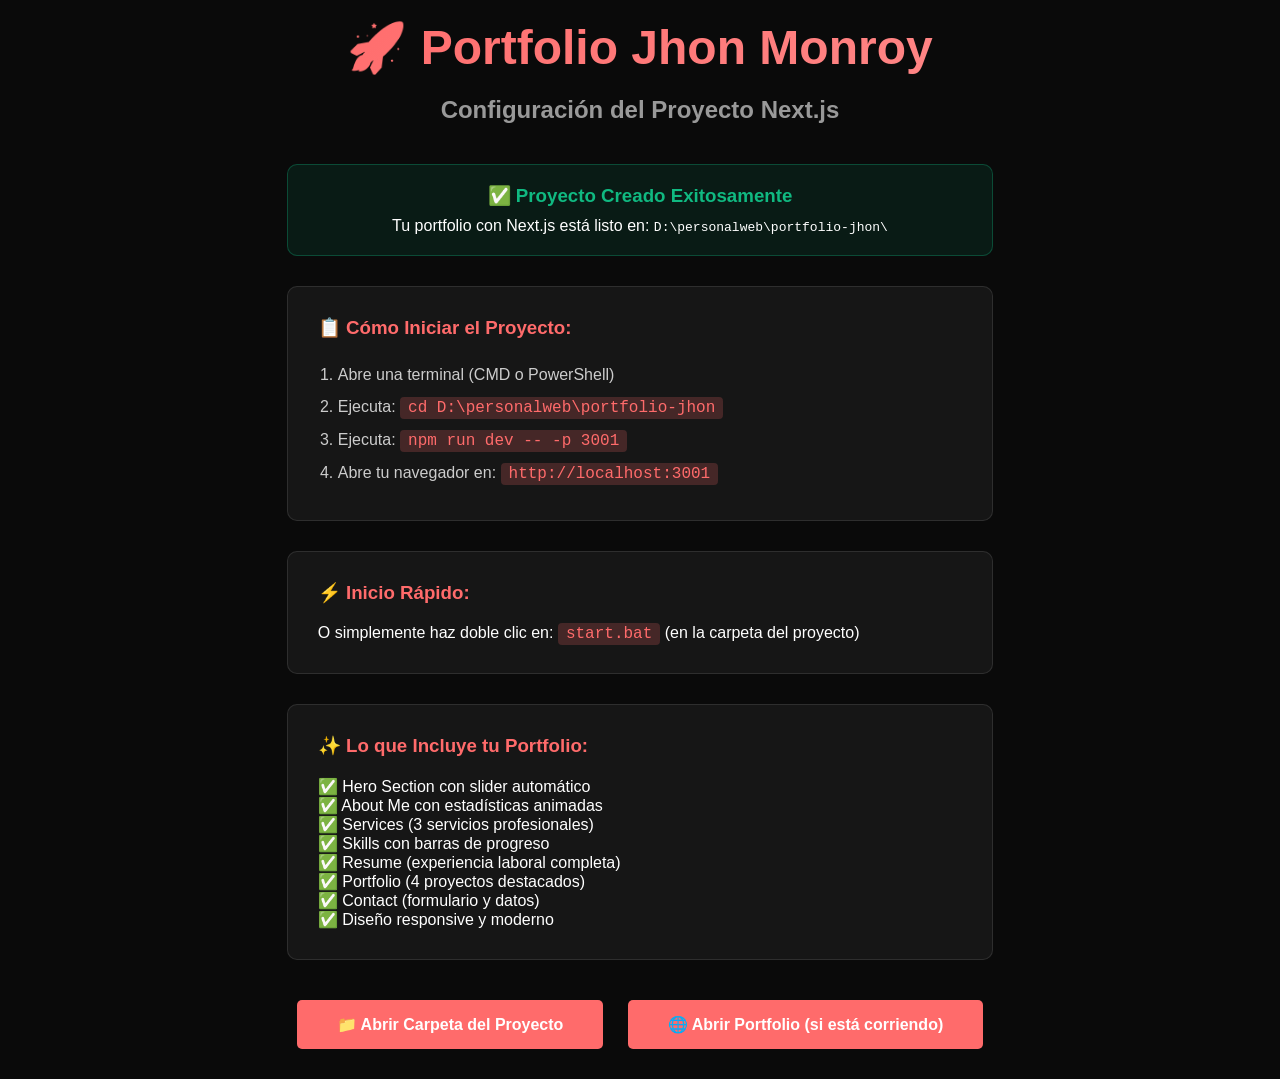
<file: portfolio-jhon/INICIO.html>
<!DOCTYPE html>
<html lang="es">
<head>
    <meta charset="UTF-8">
    <meta name="viewport" content="width=device-width, initial-scale=1.0">
    <title>Portfolio Jhon Monroy - Next.js</title>
    <style>
        * {
            margin: 0;
            padding: 0;
            box-sizing: border-box;
        }
        body {
            font-family: 'Segoe UI', Tahoma, Geneva, Verdana, sans-serif;
            background: #0a0a0a;
            color: white;
            display: flex;
            align-items: center;
            justify-content: center;
            min-height: 100vh;
            padding: 20px;
        }
        .container {
            text-align: center;
            max-width: 800px;
        }
        h1 {
            font-size: 3rem;
            margin-bottom: 20px;
            background: linear-gradient(135deg, #ff6b6b, #ff8787);
            -webkit-background-clip: text;
            -webkit-text-fill-color: transparent;
        }
        h2 {
            font-size: 1.5rem;
            color: #999;
            margin-bottom: 40px;
        }
        .instructions {
            background: rgba(255, 255, 255, 0.05);
            border: 1px solid rgba(255, 255, 255, 0.1);
            border-radius: 10px;
            padding: 30px;
            text-align: left;
            margin-bottom: 30px;
        }
        .instructions h3 {
            color: #ff6b6b;
            margin-bottom: 20px;
        }
        .instructions ol {
            line-height: 2;
            color: #ccc;
            padding-left: 20px;
        }
        .instructions code {
            background: rgba(255, 107, 107, 0.2);
            padding: 2px 8px;
            border-radius: 4px;
            color: #ff6b6b;
            font-family: 'Courier New', monospace;
        }
        .button {
            display: inline-block;
            padding: 15px 40px;
            background: #ff6b6b;
            color: white;
            text-decoration: none;
            border-radius: 5px;
            font-weight: 600;
            transition: all 0.3s;
            margin: 10px;
        }
        .button:hover {
            background: #ff5252;
            transform: translateY(-2px);
        }
        .status {
            background: rgba(16, 185, 129, 0.1);
            border: 1px solid rgba(16, 185, 129, 0.3);
            border-radius: 10px;
            padding: 20px;
            margin-bottom: 30px;
        }
        .status h3 {
            color: #10b981;
            margin-bottom: 10px;
        }
        .loading {
            display: inline-block;
            width: 20px;
            height: 20px;
            border: 3px solid rgba(255, 107, 107, 0.3);
            border-radius: 50%;
            border-top-color: #ff6b6b;
            animation: spin 1s linear infinite;
        }
        @keyframes spin {
            to { transform: rotate(360deg); }
        }
    </style>
</head>
<body>
    <div class="container">
        <h1>🚀 Portfolio Jhon Monroy</h1>
        <h2>Configuración del Proyecto Next.js</h2>
        
        <div class="status">
            <h3>✅ Proyecto Creado Exitosamente</h3>
            <p>Tu portfolio con Next.js está listo en: <code>D:\personalweb\portfolio-jhon\</code></p>
        </div>

        <div class="instructions">
            <h3>📋 Cómo Iniciar el Proyecto:</h3>
            <ol>
                <li>Abre una terminal (CMD o PowerShell)</li>
                <li>Ejecuta: <code>cd D:\personalweb\portfolio-jhon</code></li>
                <li>Ejecuta: <code>npm run dev -- -p 3001</code></li>
                <li>Abre tu navegador en: <code>http://localhost:3001</code></li>
            </ol>
        </div>

        <div class="instructions">
            <h3>⚡ Inicio Rápido:</h3>
            <p>O simplemente haz doble clic en: <code>start.bat</code> (en la carpeta del proyecto)</p>
        </div>

        <div class="instructions">
            <h3>✨ Lo que Incluye tu Portfolio:</h3>
            <ul style="list-style: none; padding: 0;">
                <li>✅ Hero Section con slider automático</li>
                <li>✅ About Me con estadísticas animadas</li>
                <li>✅ Services (3 servicios profesionales)</li>
                <li>✅ Skills con barras de progreso</li>
                <li>✅ Resume (experiencia laboral completa)</li>
                <li>✅ Portfolio (4 proyectos destacados)</li>
                <li>✅ Contact (formulario y datos)</li>
                <li>✅ Diseño responsive y moderno</li>
            </ul>
        </div>

        <a href="file:///D:/personalweb/portfolio-jhon" class="button">📁 Abrir Carpeta del Proyecto</a>
        <a href="http://localhost:3001" class="button">🌐 Abrir Portfolio (si está corriendo)</a>
    </div>

    <script>
        // Intentar abrir automáticamente el localhost si está disponible
        setTimeout(() => {
            fetch('http://localhost:3001')
                .then(() => {
                    if (confirm('¡El servidor está corriendo! ¿Quieres abrir tu portfolio?')) {
                        window.open('http://localhost:3001', '_blank');
                    }
                })
                .catch(() => {
                    console.log('Servidor aún no iniciado. Sigue las instrucciones.');
                });
        }, 2000);
    </script>
</body>
</html>
</file>
<file: css/style.css>
/* ============================
   Reset & Variables
   ============================ */
* {
    margin: 0;
    padding: 0;
    box-sizing: border-box;
}

:root {
    --primary-color: #1a1a1a;
    --secondary-color: #333;
    --accent-color: #ff6b6b;
    --text-color: #fff;
    --text-muted: #999;
    --bg-dark: #0a0a0a;
    --bg-section: #111;
    --transition: all 0.3s cubic-bezier(0.4, 0, 0.2, 1);
}

html {
    scroll-behavior: smooth;
}

body {
    font-family: 'Segoe UI', Tahoma, Geneva, Verdana, sans-serif;
    background-color: var(--bg-dark);
    color: var(--text-color);
    line-height: 1.6;
    overflow-x: hidden;
}

.container {
    max-width: 1200px;
    margin: 0 auto;
    padding: 0 20px;
}

/* ============================
   Navigation
   ============================ */
.navbar {
    position: fixed;
    top: 0;
    left: 0;
    width: 100%;
    background-color: rgba(10, 10, 10, 0.95);
    backdrop-filter: blur(10px);
    z-index: 1000;
    padding: 20px 0;
    transition: var(--transition);
}

.navbar.scrolled {
    padding: 15px 0;
    box-shadow: 0 2px 20px rgba(0, 0, 0, 0.5);
}

.nav-container {
    max-width: 1400px;
    margin: 0 auto;
    padding: 0 40px;
    display: flex;
    justify-content: space-between;
    align-items: center;
}

.logo {
    font-size: 24px;
    font-weight: 700;
    color: var(--text-color);
    text-decoration: none;
    letter-spacing: 2px;
}

.nav-menu {
    display: flex;
    list-style: none;
    gap: 40px;
}

.nav-menu a {
    color: var(--text-color);
    text-decoration: none;
    font-size: 14px;
    text-transform: uppercase;
    letter-spacing: 1px;
    transition: var(--transition);
    position: relative;
}

.nav-menu a::after {
    content: '';
    position: absolute;
    bottom: -5px;
    left: 0;
    width: 0;
    height: 2px;
    background-color: var(--accent-color);
    transition: var(--transition);
}

.nav-menu a:hover::after {
    width: 100%;
}

.menu-toggle {
    display: none;
    flex-direction: column;
    background: none;
    border: none;
    cursor: pointer;
    gap: 5px;
}

.menu-toggle span {
    width: 25px;
    height: 2px;
    background-color: var(--text-color);
    transition: var(--transition);
}

/* ============================
   Hero Slider
   ============================ */
.hero-slider {
    position: relative;
    height: 100vh;
    overflow: hidden;
}

.slider-container {
    height: 100%;
    position: relative;
}

.slide {
    position: absolute;
    top: 0;
    left: 0;
    width: 100%;
    height: 100%;
    background: linear-gradient(135deg, #1a1a1a 0%, #2d2d2d 100%);
    display: flex;
    align-items: center;
    justify-content: center;
    opacity: 0;
    transition: opacity 1s ease-in-out;
}

.slide.active {
    opacity: 1;
    z-index: 1;
}

/* Fondos de Arequipa para el slider */
.slide-bg-1 {
    background: linear-gradient(rgba(10, 10, 10, 0.82), rgba(10, 10, 10, 0.62)), url('../images/hero-1.jpg') center / cover no-repeat;
}

.slide-bg-2 {
    background: linear-gradient(rgba(10, 10, 10, 0.82), rgba(10, 10, 10, 0.62)), url('../images/hero-2.jpg') center / cover no-repeat;
}

.slide-bg-3 {
    background: linear-gradient(rgba(10, 10, 10, 0.82), rgba(10, 10, 10, 0.62)), url('../images/hero-3.jpg') center / cover no-repeat;
}

.slide-content {
    max-width: 1200px;
    padding: 0 40px;
    position: relative;
    z-index: 2;
}

.slide-number {
    font-size: 80px;
    font-weight: 700;
    color: rgba(255, 255, 255, 0.05);
    position: absolute;
    top: -50px;
    left: 0;
}

.slide-category {
    font-size: 12px;
    text-transform: uppercase;
    letter-spacing: 3px;
    color: var(--accent-color);
    margin-bottom: 20px;
}

.slide-title {
    font-size: 72px;
    font-weight: 700;
    line-height: 1.1;
    margin-bottom: 30px;
    overflow: hidden;
}

.slide-title .line {
    display: block;
    animation: slideUp 0.8s ease-out forwards;
    opacity: 0;
}

.slide.active .line:nth-child(1) {
    animation-delay: 0.2s;
}

.slide.active .line:nth-child(2) {
    animation-delay: 0.4s;
}

.slide.active .line:nth-child(3) {
    animation-delay: 0.6s;
}

@keyframes slideUp {
    from {
        transform: translateY(100px);
        opacity: 0;
    }
    to {
        transform: translateY(0);
        opacity: 1;
    }
}

.slide-description {
    font-size: 18px;
    max-width: 600px;
    color: var(--text-muted);
    margin-bottom: 40px;
    line-height: 1.8;
}

.btn-primary {
    display: inline-block;
    padding: 15px 40px;
    background-color: var(--accent-color);
    color: var(--text-color);
    text-decoration: none;
    text-transform: uppercase;
    letter-spacing: 2px;
    font-size: 12px;
    font-weight: 600;
    border: none;
    cursor: pointer;
    transition: var(--transition);
    position: relative;
    overflow: hidden;
}

.btn-primary::before {
    content: '';
    position: absolute;
    top: 0;
    left: -100%;
    width: 100%;
    height: 100%;
    background: rgba(255, 255, 255, 0.2);
    transition: var(--transition);
}

.btn-primary:hover::before {
    left: 100%;
}

.slider-controls {
    position: absolute;
    bottom: 100px;
    right: 40px;
    display: flex;
    gap: 20px;
    z-index: 10;
}

.slider-btn {
    width: 50px;
    height: 50px;
    background: rgba(255, 255, 255, 0.1);
    border: 1px solid rgba(255, 255, 255, 0.2);
    color: var(--text-color);
    cursor: pointer;
    transition: var(--transition);
    display: flex;
    align-items: center;
    justify-content: center;
}

.slider-btn:hover {
    background: var(--accent-color);
    border-color: var(--accent-color);
}

.slider-indicators {
    position: absolute;
    bottom: 100px;
    left: 40px;
    display: flex;
    gap: 15px;
    z-index: 10;
}

.indicator {
    width: 12px;
    height: 12px;
    border-radius: 50%;
    background: rgba(255, 255, 255, 0.3);
    cursor: pointer;
    transition: var(--transition);
}

.indicator.active {
    background: var(--accent-color);
    width: 40px;
    border-radius: 6px;
}

.scroll-down {
    position: absolute;
    bottom: 40px;
    left: 50%;
    transform: translateX(-50%);
    text-align: center;
    z-index: 10;
}

.scroll-down span {
    font-size: 12px;
    text-transform: uppercase;
    letter-spacing: 2px;
    display: block;
    margin-bottom: 10px;
}

.scroll-arrow {
    width: 2px;
    height: 40px;
    background: var(--text-color);
    margin: 0 auto;
    position: relative;
    animation: scrollAnimation 2s infinite;
}

@keyframes scrollAnimation {
    0%, 100% {
        transform: translateY(0);
        opacity: 1;
    }
    50% {
        transform: translateY(20px);
        opacity: 0.3;
    }
}

/* ============================
   Quick Links
   ============================ */
.quick-links {
    background-color: var(--secondary-color);
    display: flex;
    justify-content: center;
    gap: 50px;
    padding: 30px 20px;
}

.quick-links a {
    color: var(--text-color);
    text-decoration: none;
    text-transform: uppercase;
    font-size: 12px;
    letter-spacing: 2px;
    transition: var(--transition);
}

.quick-links a:hover {
    color: var(--accent-color);
}

/* ============================
   Section Styles
   ============================ */
section {
    padding: 120px 0;
    position: relative;
}

.section-header {
    text-align: center;
    margin-bottom: 80px;
}

.section-subtitle {
    font-size: 12px;
    text-transform: uppercase;
    letter-spacing: 3px;
    color: var(--text-muted);
    display: block;
    margin-bottom: 20px;
}

.section-title {
    font-size: 48px;
    font-weight: 700;
    line-height: 1.2;
}

.section-title .title-line {
    display: block;
}

.section-number {
    position: absolute;
    top: 120px;
    right: 40px;
    font-size: 120px;
    font-weight: 700;
    color: rgba(255, 255, 255, 0.02);
}

/* ============================
   About Section
   ============================ */
.about-section {
    background-color: var(--bg-section);
}

.about-content {
    display: grid;
    grid-template-columns: 1fr 1fr;
    gap: 80px;
    align-items: center;
    margin-bottom: 80px;
}

.about-text h3 {
    font-size: 14px;
    text-transform: uppercase;
    letter-spacing: 2px;
    color: var(--accent-color);
    margin-bottom: 20px;
}

.about-text p {
    font-size: 16px;
    line-height: 1.8;
    color: var(--text-muted);
    margin-bottom: 20px;
}

.about-list {
    list-style: none;
    margin: 30px 0;
}

.about-list li {
    font-size: 16px;
    color: var(--text-muted);
    margin-bottom: 15px;
    display: flex;
    align-items: center;
    gap: 15px;
}

.about-list i {
    color: var(--accent-color);
}

.about-image {
    display: flex;
    justify-content: center;
    align-items: center;
    flex-direction: column;
    gap: 15px;
}

.about-image img {
    width: 100%;
    max-width: 480px;
    height: 520px;
    object-fit: cover;
    border-radius: 10px;
    box-shadow: 0 20px 60px rgba(0, 0, 0, 0.5);
    border: 1px solid rgba(255, 255, 255, 0.08);
}

.about-image-caption {
    font-size: 12px;
    text-transform: uppercase;
    letter-spacing: 2px;
    color: var(--text-muted);
}

/* Stats Counter */
.stats-counter {
    display: grid;
    grid-template-columns: repeat(4, 1fr);
    gap: 40px;
    text-align: center;
}

.stat-item {
    padding: 30px;
    background: rgba(255, 255, 255, 0.03);
    border-radius: 10px;
    transition: var(--transition);
}

.stat-item:hover {
    background: rgba(255, 255, 255, 0.05);
    transform: translateY(-5px);
}

.stat-number {
    font-size: 48px;
    font-weight: 700;
    color: var(--accent-color);
    margin-bottom: 10px;
}

.stat-label {
    font-size: 14px;
    text-transform: uppercase;
    letter-spacing: 1px;
    color: var(--text-muted);
}

/* ============================
   Services Section
   ============================ */
.services-section {
    background-color: var(--bg-dark);
}

.services-grid {
    display: grid;
    grid-template-columns: repeat(3, 1fr);
    gap: 40px;
    margin-bottom: 60px;
}

.service-card {
    background: rgba(255, 255, 255, 0.03);
    padding: 40px;
    border-radius: 10px;
    transition: var(--transition);
    border: 1px solid rgba(255, 255, 255, 0.05);
}

.service-card:hover {
    transform: translateY(-10px);
    background: rgba(255, 255, 255, 0.05);
    border-color: var(--accent-color);
}

.service-icon {
    font-size: 48px;
    color: var(--accent-color);
    margin-bottom: 20px;
}

.service-card h3 {
    font-size: 24px;
    margin-bottom: 20px;
}

.service-features {
    list-style: none;
    margin: 20px 0;
    padding-left: 0;
}

.service-features li {
    font-size: 14px;
    color: var(--text-muted);
    margin-bottom: 8px;
    padding-left: 20px;
    position: relative;
}

.service-features li::before {
    content: '→';
    position: absolute;
    left: 0;
    color: var(--accent-color);
}

.service-card p {
    font-size: 15px;
    line-height: 1.8;
    color: var(--text-muted);
    margin-bottom: 20px;
}

.service-price {
    font-size: 14px;
    color: var(--text-muted);
}

.service-price span {
    color: var(--accent-color);
    font-weight: 700;
}

.services-cta {
    text-align: center;
    padding: 60px 0;
}

.services-cta h4 {
    font-size: 28px;
    margin-bottom: 30px;
}

/* ============================
   Process Section
   ============================ */
.process-section {
    background-color: var(--bg-section);
    padding: 100px 0;
}

.process-grid {
    display: grid;
    grid-template-columns: repeat(3, 1fr);
    gap: 60px;
}

.process-item {
    position: relative;
    padding: 30px;
}

.process-number {
    font-size: 72px;
    font-weight: 700;
    color: rgba(255, 255, 255, 0.05);
    margin-bottom: 20px;
}

.process-item h4 {
    font-size: 24px;
    margin-bottom: 10px;
}

.process-item h5 {
    font-size: 14px;
    text-transform: uppercase;
    letter-spacing: 2px;
    color: var(--accent-color);
    margin-bottom: 20px;
}

.process-item p {
    font-size: 15px;
    line-height: 1.8;
    color: var(--text-muted);
}

/* ============================
   Skills Section
   ============================ */
.skills-section {
    background-color: var(--bg-dark);
}

.skills-content {
    display: grid;
    grid-template-columns: 1fr 2fr;
    gap: 80px;
}

.skills-column h3 {
    font-size: 20px;
    text-transform: uppercase;
    letter-spacing: 2px;
    margin-bottom: 40px;
}

/* Language Skills */
.language-skills {
    display: flex;
    flex-direction: column;
    gap: 30px;
}

.language-item {
    display: flex;
    flex-direction: column;
    gap: 10px;
}

.language-name {
    font-size: 18px;
    font-weight: 600;
}

.language-bar {
    height: 8px;
    background: rgba(255, 255, 255, 0.1);
    border-radius: 4px;
    overflow: hidden;
}

.language-fill {
    height: 100%;
    background: var(--accent-color);
    border-radius: 4px;
    transition: width 1s ease-out;
}

/* Tech Skills */
.tech-skills {
    display: flex;
    flex-direction: column;
    gap: 30px;
}

.skill-item {
    display: flex;
    flex-direction: column;
    gap: 10px;
}

.skill-header {
    display: flex;
    justify-content: space-between;
    align-items: center;
}

.skill-name {
    font-size: 16px;
    font-weight: 600;
}

.skill-percent {
    font-size: 14px;
    color: var(--accent-color);
    font-weight: 700;
}

.skill-bar {
    height: 6px;
    background: rgba(255, 255, 255, 0.1);
    border-radius: 3px;
    overflow: hidden;
}

.skill-fill {
    height: 100%;
    background: var(--accent-color);
    border-radius: 3px;
    width: 0;
    transition: width 1.5s ease-out;
}

/* ============================
   Resume Section
   ============================ */
.resume-section {
    background-color: var(--bg-section);
}

.resume-timeline {
    max-width: 900px;
    margin: 0 auto 60px;
    position: relative;
}

.resume-timeline::before {
    content: '';
    position: absolute;
    left: 0;
    top: 0;
    bottom: 0;
    width: 2px;
    background: rgba(255, 255, 255, 0.1);
}

.timeline-item {
    display: grid;
    grid-template-columns: 200px 1fr;
    gap: 40px;
    margin-bottom: 60px;
    position: relative;
}

.timeline-item::before {
    content: '';
    position: absolute;
    left: -6px;
    top: 0;
    width: 14px;
    height: 14px;
    background: var(--accent-color);
    border-radius: 50%;
}

.timeline-date {
    font-size: 14px;
    text-transform: uppercase;
    letter-spacing: 2px;
    color: var(--accent-color);
    font-weight: 700;
}

.timeline-content h3 {
    font-size: 24px;
    margin-bottom: 10px;
}

.timeline-content h4 {
    font-size: 18px;
    color: var(--text-muted);
    margin-bottom: 20px;
    font-weight: 400;
}

.timeline-content p {
    font-size: 15px;
    line-height: 1.8;
    color: var(--text-muted);
    margin-bottom: 15px;
}

.timeline-content ul {
    list-style: none;
    margin-top: 15px;
}

.timeline-content ul li {
    font-size: 14px;
    color: var(--text-muted);
    margin-bottom: 8px;
    padding-left: 20px;
    position: relative;
}

.timeline-content ul li::before {
    content: '→';
    position: absolute;
    left: 0;
    color: var(--accent-color);
}

.resume-download {
    text-align: center;
    padding: 40px 0;
}

/* ============================
   Portfolio Section
   ============================ */
.portfolio-section {
    background-color: var(--bg-dark);
}

.portfolio-grid {
    display: grid;
    grid-template-columns: repeat(2, 1fr);
    gap: 40px;
}

.portfolio-item {
    background: rgba(255, 255, 255, 0.03);
    border-radius: 10px;
    overflow: hidden;
    transition: var(--transition);
    border: 1px solid rgba(255, 255, 255, 0.05);
}

.portfolio-item:hover {
    transform: translateY(-10px);
    border-color: var(--accent-color);
}

.portfolio-image {
    width: 100%;
    height: 300px;
    background: linear-gradient(135deg, #2d2d2d 0%, #1a1a1a 100%);
    display: flex;
    align-items: center;
    justify-content: center;
    overflow: hidden;
}

.portfolio-image img {
    width: 100%;
    height: 100%;
    object-fit: cover;
    transition: transform 0.6s cubic-bezier(0.4, 0, 0.2, 1);
}

.portfolio-item:hover .portfolio-image img {
    transform: scale(1.06);
}

.portfolio-info {
    padding: 30px;
}

.portfolio-date {
    font-size: 12px;
    text-transform: uppercase;
    letter-spacing: 2px;
    color: var(--accent-color);
    display: block;
    margin-bottom: 15px;
}

.portfolio-info h3 {
    font-size: 22px;
    margin-bottom: 15px;
}

.portfolio-info p {
    font-size: 15px;
    line-height: 1.8;
    color: var(--text-muted);
    margin-bottom: 20px;
}

.portfolio-tags {
    display: flex;
    gap: 10px;
    flex-wrap: wrap;
}

.tag {
    font-size: 11px;
    text-transform: uppercase;
    letter-spacing: 1px;
    padding: 5px 15px;
    background: rgba(255, 107, 107, 0.1);
    color: var(--accent-color);
    border-radius: 20px;
}

/* ============================
   Awards Section (Distinciones y Premios)
   ============================ */
.awards-section {
    background-color: var(--bg-dark);
    border-top: 1px solid rgba(255, 255, 255, 0.05);
}

.awards-grid {
    display: grid;
    grid-template-columns: repeat(3, 1fr);
    gap: 30px;
}

.award-item {
    background: rgba(255, 255, 255, 0.03);
    border: 1px solid rgba(255, 255, 255, 0.05);
    border-radius: 10px;
    padding: 35px 30px;
    transition: var(--transition);
}

.award-item:hover {
    transform: translateY(-5px);
    border-color: var(--accent-color);
    background: rgba(255, 255, 255, 0.05);
}

.award-item i {
    font-size: 32px;
    color: var(--accent-color);
    margin-bottom: 20px;
    display: block;
}

.award-year {
    display: block;
    font-size: 12px;
    text-transform: uppercase;
    letter-spacing: 2px;
    color: var(--accent-color);
    margin-bottom: 10px;
    font-weight: 700;
}

.award-item h3 {
    font-size: 18px;
    margin-bottom: 10px;
    line-height: 1.4;
}

.award-item p {
    font-size: 14px;
    color: var(--text-muted);
    line-height: 1.6;
}

/* ============================
   Certifications (dentro de Skills)
   ============================ */
.certifications {
    margin-top: 90px;
    text-align: center;
}

.certifications h3 {
    font-size: 14px;
    text-transform: uppercase;
    letter-spacing: 3px;
    color: var(--text-muted);
    margin-bottom: 40px;
}

.cert-grid {
    display: grid;
    grid-template-columns: repeat(4, 1fr);
    gap: 20px;
}

.cert-card {
    background: rgba(255, 255, 255, 0.03);
    border: 1px solid rgba(255, 255, 255, 0.05);
    border-radius: 10px;
    padding: 25px;
    text-align: left;
    transition: var(--transition);
}

.cert-card:hover {
    transform: translateY(-5px);
    border-color: var(--accent-color);
    background: rgba(255, 255, 255, 0.05);
}

.cert-card i {
    font-size: 26px;
    color: var(--accent-color);
    margin-bottom: 15px;
    display: block;
}

.cert-card h4 {
    font-size: 15px;
    margin-bottom: 6px;
    line-height: 1.4;
}

.cert-card p {
    font-size: 13px;
    color: var(--text-muted);
    line-height: 1.5;
}

.cert-year {
    display: block;
    margin-top: 12px;
    font-size: 11px;
    text-transform: uppercase;
    letter-spacing: 2px;
    color: var(--accent-color);
    font-weight: 700;
}

/* ============================
   Timeline Subtitles
   ============================ */
.timeline-subtitle {
    text-align: center;
    font-size: 14px;
    text-transform: uppercase;
    letter-spacing: 3px;
    color: var(--accent-color);
    margin: 70px 0 50px;
    font-weight: 700;
}

/* ============================
   Contact Section
   ============================ */
.contact-section {
    background-color: var(--bg-section);
    padding: 120px 0;
}

.contact-content {
    display: grid;
    grid-template-columns: 1fr 1fr;
    gap: 100px;
}

.contact-number {
    font-size: 12px;
    text-transform: uppercase;
    letter-spacing: 2px;
    color: var(--text-muted);
    display: block;
    margin-bottom: 20px;
}

.contact-info h2,
.contact-details h2 {
    font-size: 36px;
    margin-bottom: 20px;
}

.contact-info p {
    font-size: 15px;
    line-height: 1.8;
    color: var(--text-muted);
    margin-bottom: 30px;
}

.subscribe-form {
    display: flex;
    flex-direction: column;
    gap: 15px;
}

.subscribe-form input {
    padding: 15px 20px;
    background: rgba(255, 255, 255, 0.05);
    border: 1px solid rgba(255, 255, 255, 0.1);
    color: var(--text-color);
    font-size: 14px;
    border-radius: 5px;
    transition: var(--transition);
}

.subscribe-form input:focus {
    outline: none;
    border-color: var(--accent-color);
    background: rgba(255, 255, 255, 0.08);
}

.contact-items {
    display: flex;
    flex-direction: column;
    gap: 30px;
    margin-bottom: 40px;
}

.contact-item {
    display: flex;
    gap: 20px;
    align-items: flex-start;
}

.contact-item i {
    font-size: 24px;
    color: var(--accent-color);
    margin-top: 5px;
}

.contact-item h4 {
    font-size: 14px;
    text-transform: uppercase;
    letter-spacing: 2px;
    margin-bottom: 5px;
}

.contact-item a,
.contact-item p {
    font-size: 15px;
    color: var(--text-muted);
    text-decoration: none;
    transition: var(--transition);
}

.contact-item a:hover {
    color: var(--accent-color);
}

.social-links {
    display: flex;
    gap: 15px;
}

.social-link {
    width: 45px;
    height: 45px;
    background: rgba(255, 255, 255, 0.05);
    border: 1px solid rgba(255, 255, 255, 0.1);
    display: flex;
    align-items: center;
    justify-content: center;
    border-radius: 5px;
    color: var(--text-color);
    transition: var(--transition);
}

.social-link:hover {
    background: var(--accent-color);
    border-color: var(--accent-color);
    transform: translateY(-3px);
}

/* ============================
   Footer
   ============================ */
.footer {
    background-color: var(--bg-dark);
    padding: 40px 0;
    text-align: center;
    position: relative;
}

.footer p {
    font-size: 14px;
    color: var(--text-muted);
}

.back-to-top {
    position: fixed;
    bottom: 40px;
    right: 40px;
    width: 50px;
    height: 50px;
    background: var(--accent-color);
    color: var(--text-color);
    display: flex;
    align-items: center;
    justify-content: center;
    border-radius: 5px;
    opacity: 0;
    visibility: hidden;
    transition: var(--transition);
    z-index: 999;
}

.back-to-top.visible {
    opacity: 1;
    visibility: visible;
}

.back-to-top:hover {
    transform: translateY(-5px);
}

/* ============================
   Responsive Design
   ============================ */
@media (max-width: 1024px) {
    .slide-title {
        font-size: 56px;
    }
    
    .about-content,
    .skills-content,
    .contact-content {
        grid-template-columns: 1fr;
        gap: 40px;
    }
    
    .services-grid,
    .portfolio-grid {
        grid-template-columns: 1fr;
    }
    
    .stats-counter {
        grid-template-columns: repeat(2, 1fr);
    }
    
    .awards-grid {
        grid-template-columns: repeat(2, 1fr);
    }
    
    .cert-grid {
        grid-template-columns: repeat(2, 1fr);
    }
}

@media (max-width: 768px) {
    .menu-toggle {
        display: flex;
    }
    
    .nav-menu {
        position: absolute;
        top: 100%;
        left: 0;
        width: 100%;
        background-color: var(--bg-dark);
        flex-direction: column;
        gap: 0;
        padding: 20px;
        opacity: 0;
        visibility: hidden;
        transform: translateY(-20px);
        transition: var(--transition);
    }
    
    .nav-menu.active {
        opacity: 1;
        visibility: visible;
        transform: translateY(0);
    }
    
    .nav-menu li {
        padding: 15px 0;
        border-bottom: 1px solid rgba(255, 255, 255, 0.1);
    }
    
    .slide-title {
        font-size: 36px;
    }
    
    .slide-description {
        font-size: 16px;
    }
    
    .section-title {
        font-size: 32px;
    }
    
    .slider-controls {
        bottom: 60px;
        right: 20px;
    }
    
    .slider-indicators {
        bottom: 60px;
        left: 20px;
    }
    
    .process-grid,
    .stats-counter {
        grid-template-columns: 1fr;
    }
    
    .awards-grid,
    .cert-grid {
        grid-template-columns: 1fr;
    }
    
    .timeline-item {
        grid-template-columns: 1fr;
        gap: 20px;
    }
    
    .section-number {
        font-size: 60px;
        right: 20px;
    }
}

@media (max-width: 480px) {
    .slide-title {
        font-size: 28px;
    }
    
    .quick-links {
        flex-wrap: wrap;
        gap: 20px;
    }
    
    section {
        padding: 60px 0;
    }
}
</file>
